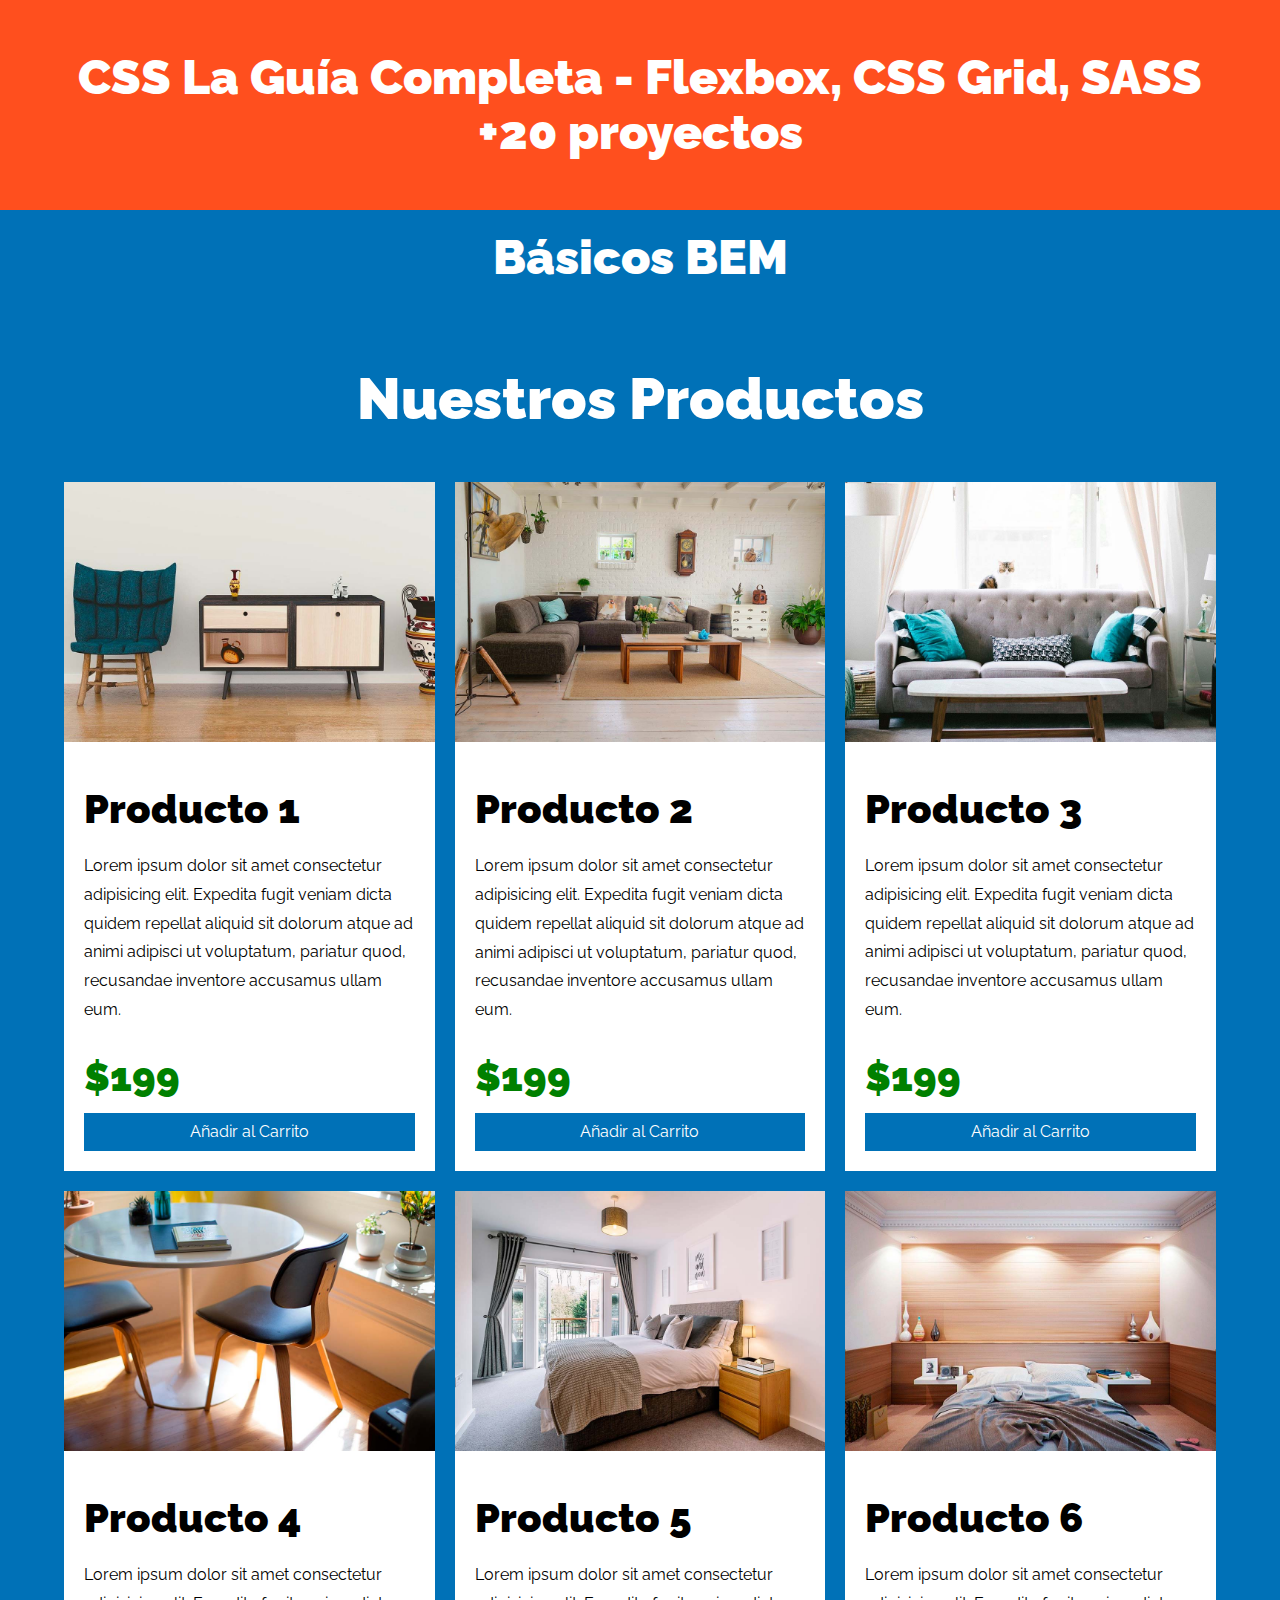
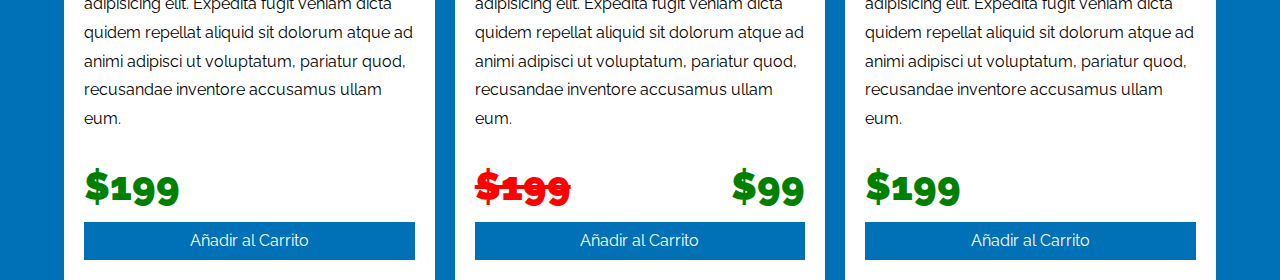
<file: BEM-basicos/index.html>
<!DOCTYPE html>
<html lang="en">
<head>
    <meta charset="UTF-8">
    <meta http-equiv="X-UA-Compatible" content="IE=edge">
    <meta name="viewport" content="width=device-width, initial-scale=1.0">
    <title>BEM Básicos</title>
    <link rel="preconnect" href="https://fonts.googleapis.com">
    <link rel="preconnect" href="https://fonts.gstatic.com" crossorigin>
    <link href="https://fonts.googleapis.com/css2?family=Raleway:wght@400;700;900&display=swap" rel="stylesheet"> 
    <link rel="stylesheet" href="css/normalize.css">
    <link rel="stylesheet" href="css/styles.css">
</head>
<body>


    <div class="caja-curso">
        <h1>CSS La Guía Completa - Flexbox, CSS Grid, SASS +20 proyectos</h1>
        
    </div>

    <h1>Básicos BEM</h1>

    <div class="contenedor">
        <div class="productos">
            <h2 class="productos__heading">Nuestros Productos</h2>

            <div class="productos__grid">
                <div class="producto">
                    <img src="img/producto1.jpg" alt="imagen producto" class="producto__imagen">
                    <div class="producto__contenido">
                        <h3 class="producto__nombre">Producto 1</h3>
                        <p class="producto__descripcion">Lorem ipsum dolor sit amet consectetur adipisicing elit. Expedita fugit veniam dicta quidem repellat aliquid sit dolorum atque ad animi adipisci ut voluptatum, pariatur quod, recusandae inventore accusamus ullam eum.</p>
                        <div class="producto__precios">
                            <p class="producto__precio">$199</p>
                        </div>
                        <button type="button" class="producto__boton">Añadir al Carrito</button>                        
                    </div>
                </div> <!--.producto-->

                <div class="producto">
                    <img src="img/producto2.jpg" alt="imagen producto" class="producto__imagen">
                    <div class="producto__contenido">
                        <h3 class="producto__nombre">Producto 2</h3>
                        <p class="producto__descripcion">Lorem ipsum dolor sit amet consectetur adipisicing elit. Expedita fugit veniam dicta quidem repellat aliquid sit dolorum atque ad animi adipisci ut voluptatum, pariatur quod, recusandae inventore accusamus ullam eum.</p>
                        <div class="producto__precios">
                            <p class="producto__precio">$199</p>
                        </div>
                        <button type="button" class="producto__boton">Añadir al Carrito</button>                        
                    </div>
                </div> <!--.producto-->

                <div class="producto">
                    <img src="img/producto3.jpg" alt="imagen producto" class="producto__imagen">
                    <div class="producto__contenido">
                        <h3 class="producto__nombre">Producto 3</h3>
                        <p class="producto__descripcion">Lorem ipsum dolor sit amet consectetur adipisicing elit. Expedita fugit veniam dicta quidem repellat aliquid sit dolorum atque ad animi adipisci ut voluptatum, pariatur quod, recusandae inventore accusamus ullam eum.</p>
                        <div class="producto__precios">
                            <p class="producto__precio">$199</p>
                        </div>
                        <button type="button" class="producto__boton">Añadir al Carrito</button>                        
                    </div>
                </div> <!--.producto-->

                <div class="producto">
                    <img src="img/producto4.jpg" alt="imagen producto" class="producto__imagen">
                    <div class="producto__contenido">
                        <h3 class="producto__nombre">Producto 4</h3>
                        <p class="producto__descripcion">Lorem ipsum dolor sit amet consectetur adipisicing elit. Expedita fugit veniam dicta quidem repellat aliquid sit dolorum atque ad animi adipisci ut voluptatum, pariatur quod, recusandae inventore accusamus ullam eum.</p>
                        <div class="producto__precios">
                            <p class="producto__precio">$199</p>
                        </div>
                        <button type="button" class="producto__boton">Añadir al Carrito</button>                        
                    </div>
                </div> <!--.producto-->

                <div class="producto">
                    <img src="img/producto5.jpg" alt="imagen producto" class="producto__imagen">
                    <div class="producto__contenido">
                        <h3 class="producto__nombre">Producto 5</h3>
                        <p class="producto__descripcion">Lorem ipsum dolor sit amet consectetur adipisicing elit. Expedita fugit veniam dicta quidem repellat aliquid sit dolorum atque ad animi adipisci ut voluptatum, pariatur quod, recusandae inventore accusamus ullam eum.</p>
                        <div class="producto__precios">
                            <p class="producto__precio producto__precio--oferta">$199</p>
                            <p class="producto__precio">$99</p>
                        </div>
                        <button type="button" class="producto__boton">Añadir al Carrito</button>                        
                    </div>
                </div> <!--.producto-->

                <div class="producto">
                    <img src="img/producto6.jpg" alt="imagen producto" class="producto__imagen">
                    <div class="producto__contenido">
                        <h3 class="producto__nombre">Producto 6</h3>
                        <p class="producto__descripcion">Lorem ipsum dolor sit amet consectetur adipisicing elit. Expedita fugit veniam dicta quidem repellat aliquid sit dolorum atque ad animi adipisci ut voluptatum, pariatur quod, recusandae inventore accusamus ullam eum.</p>
                        <div class="producto__precios">
                            <p class="producto__precio">$199</p>
                        </div>
                        <button type="button" class="producto__boton">Añadir al Carrito</button>                        
                    </div>
                </div> <!--.producto-->
            </div>
        </div>
        
    </div>
    
</body>
</html>
</file>
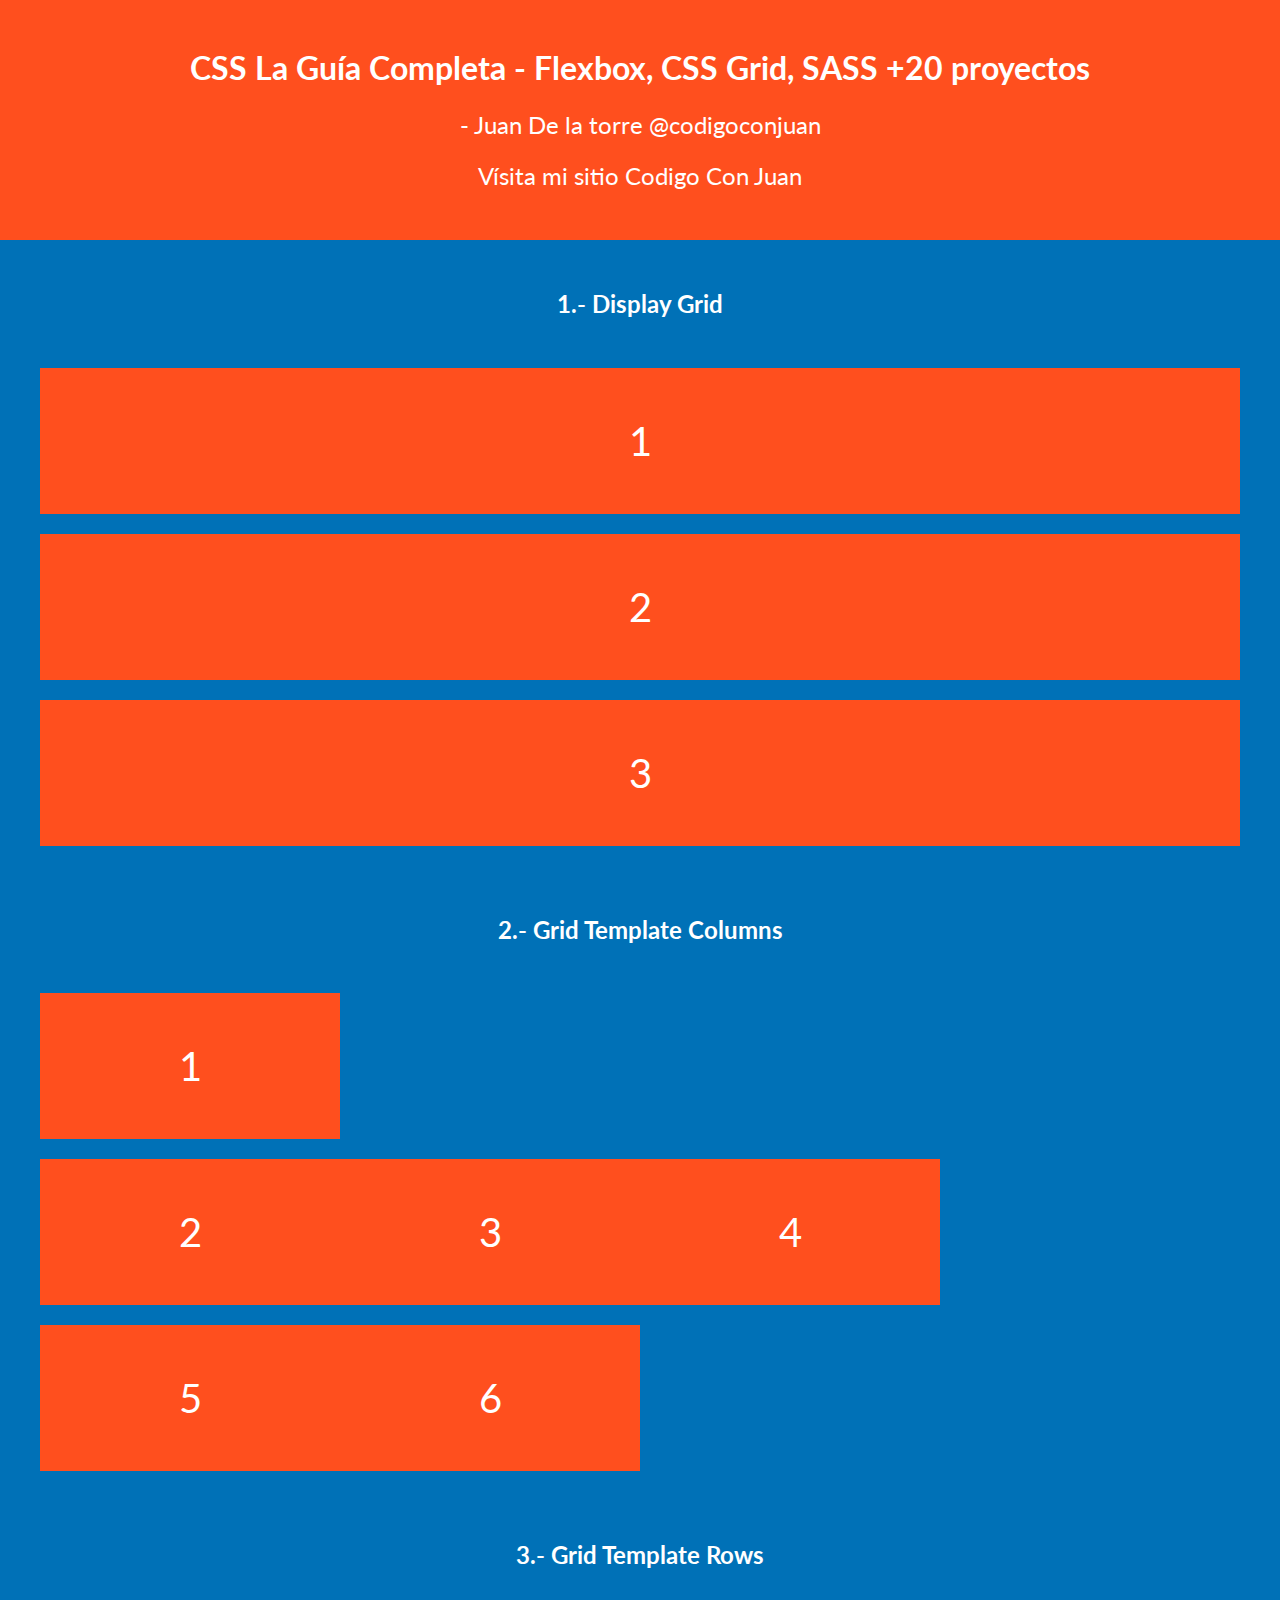
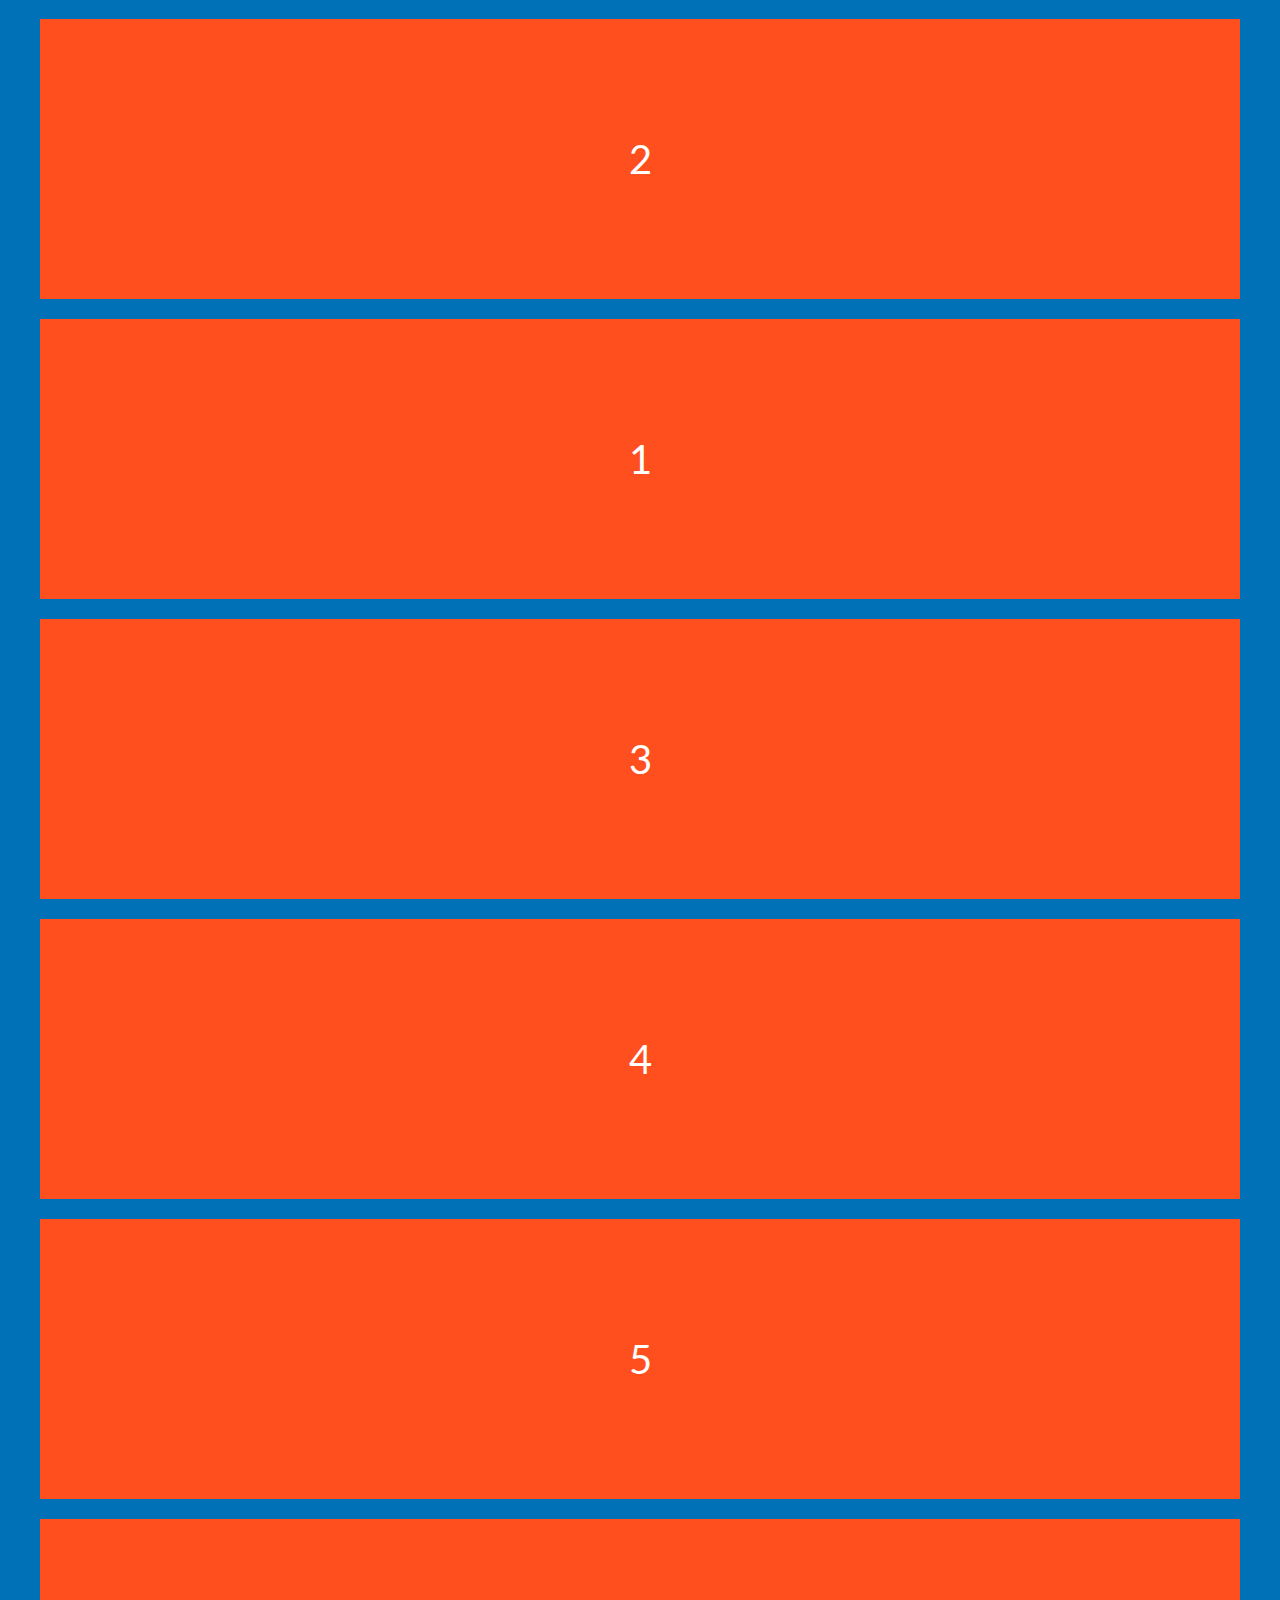
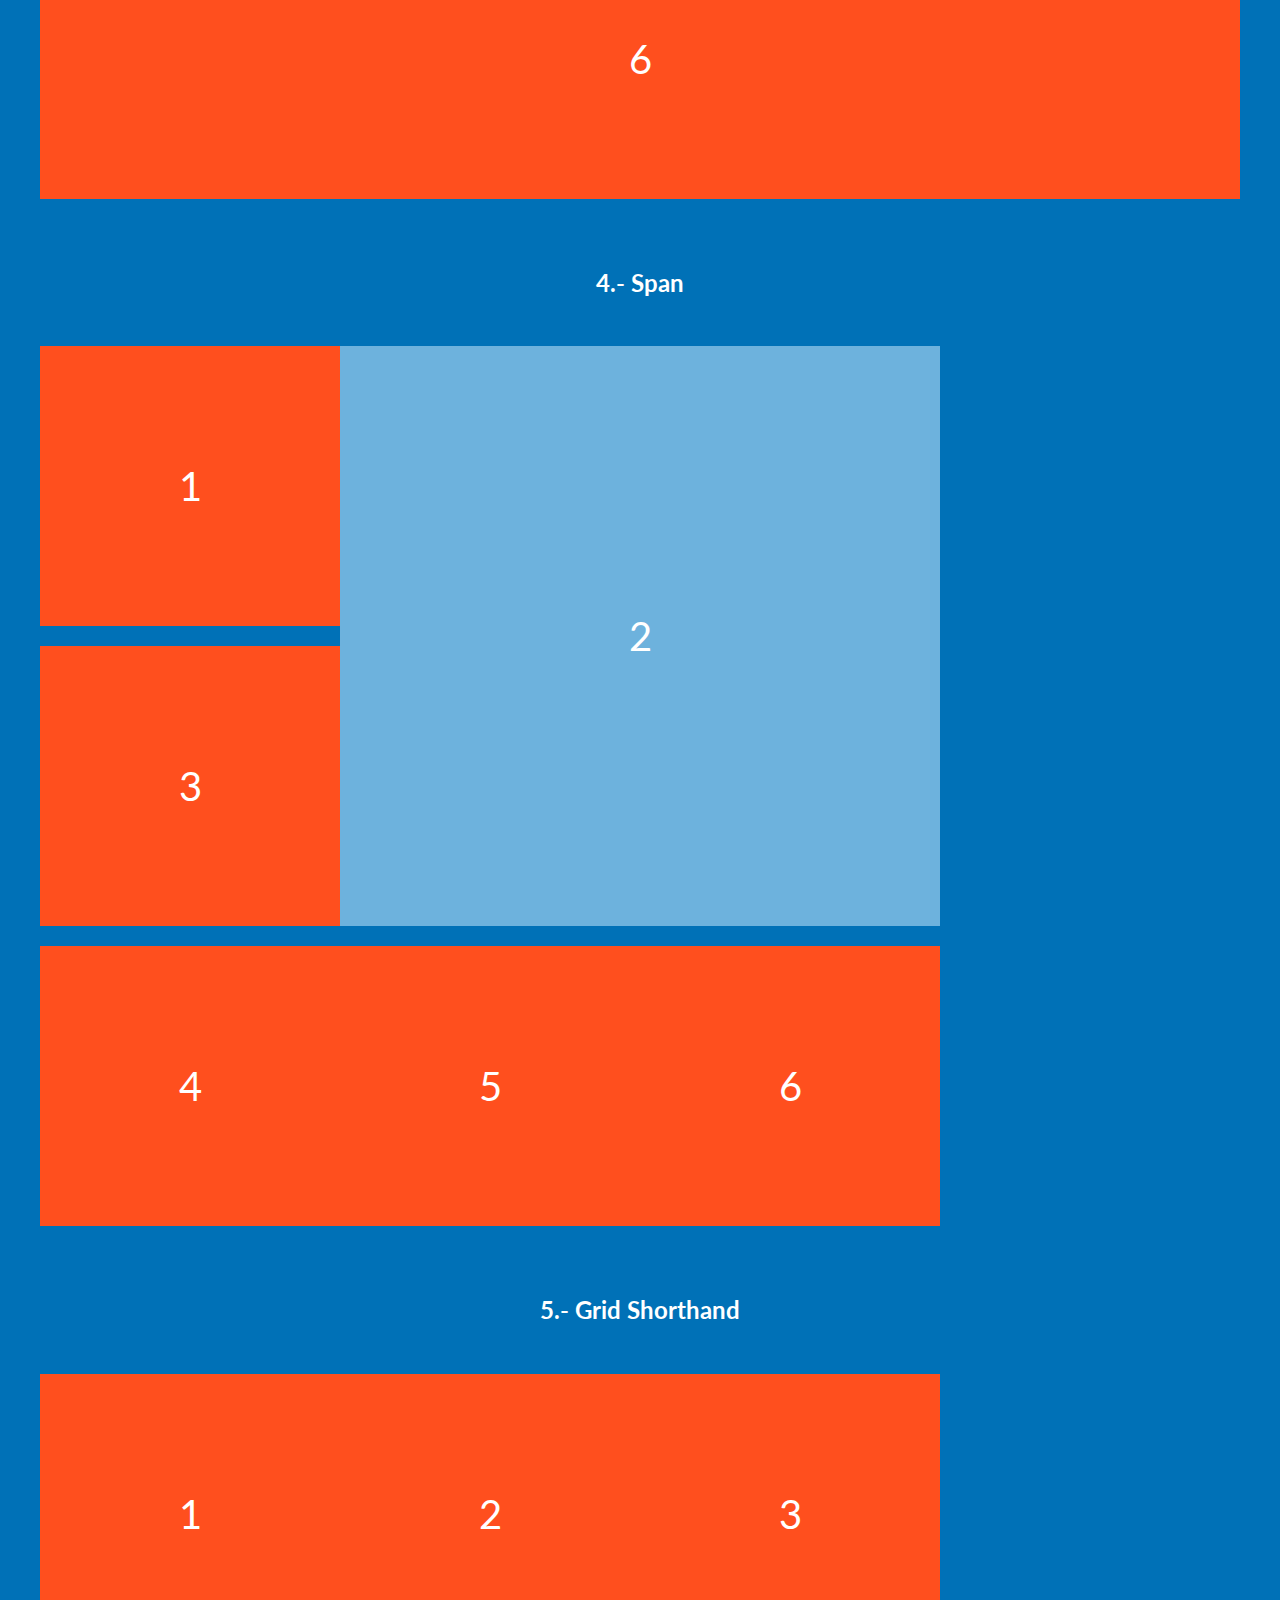
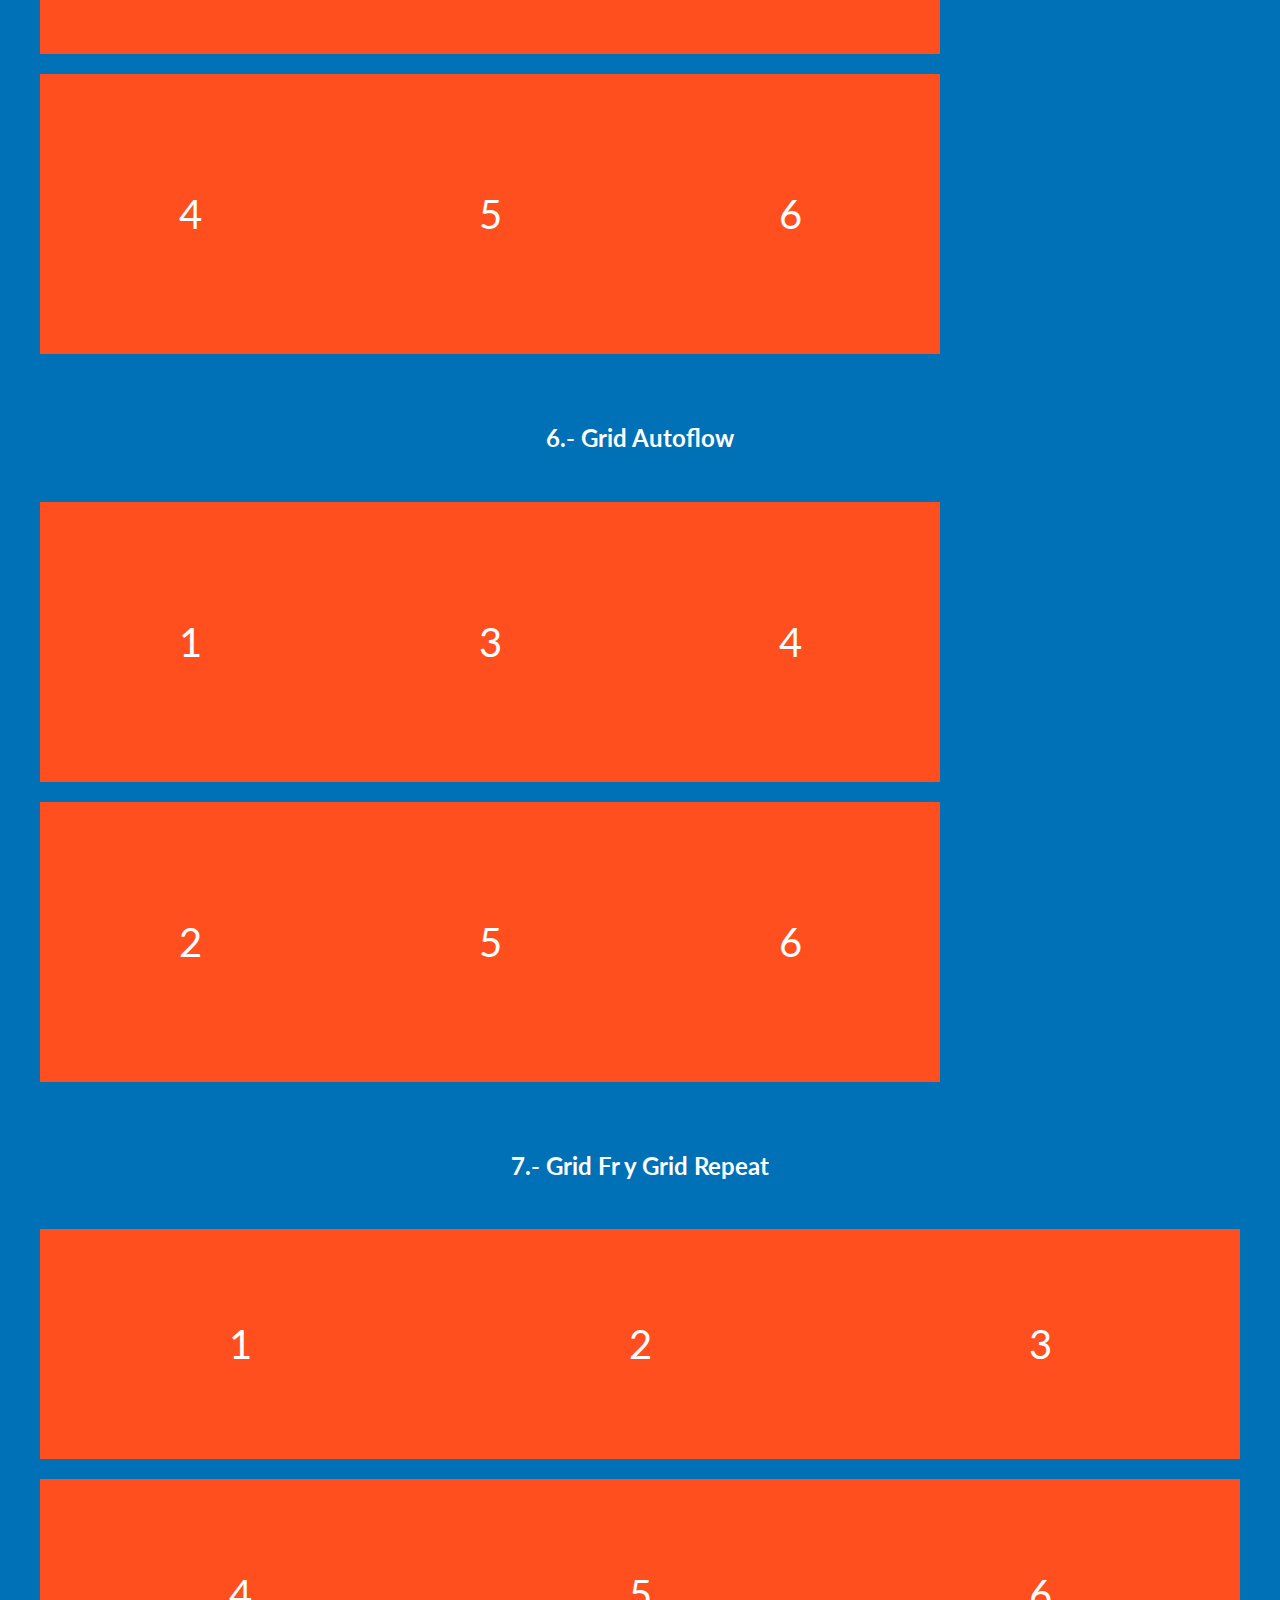
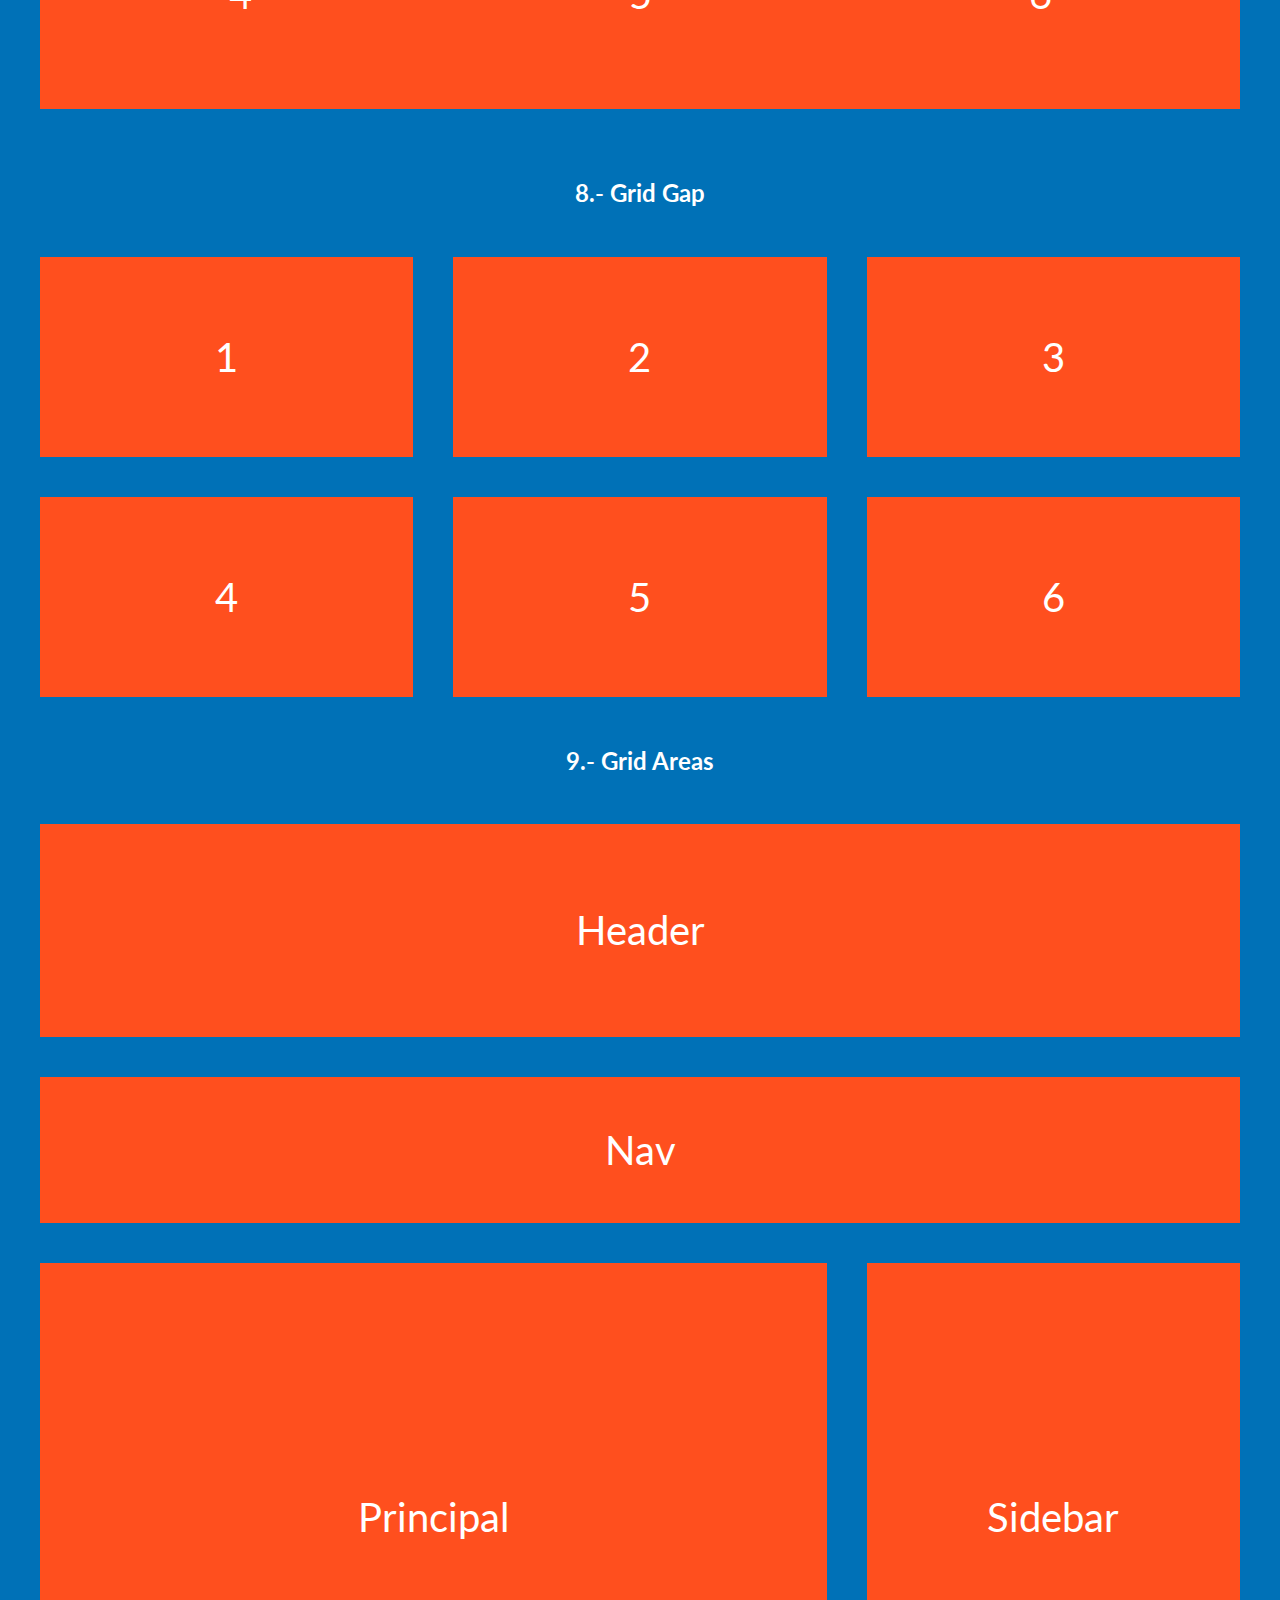
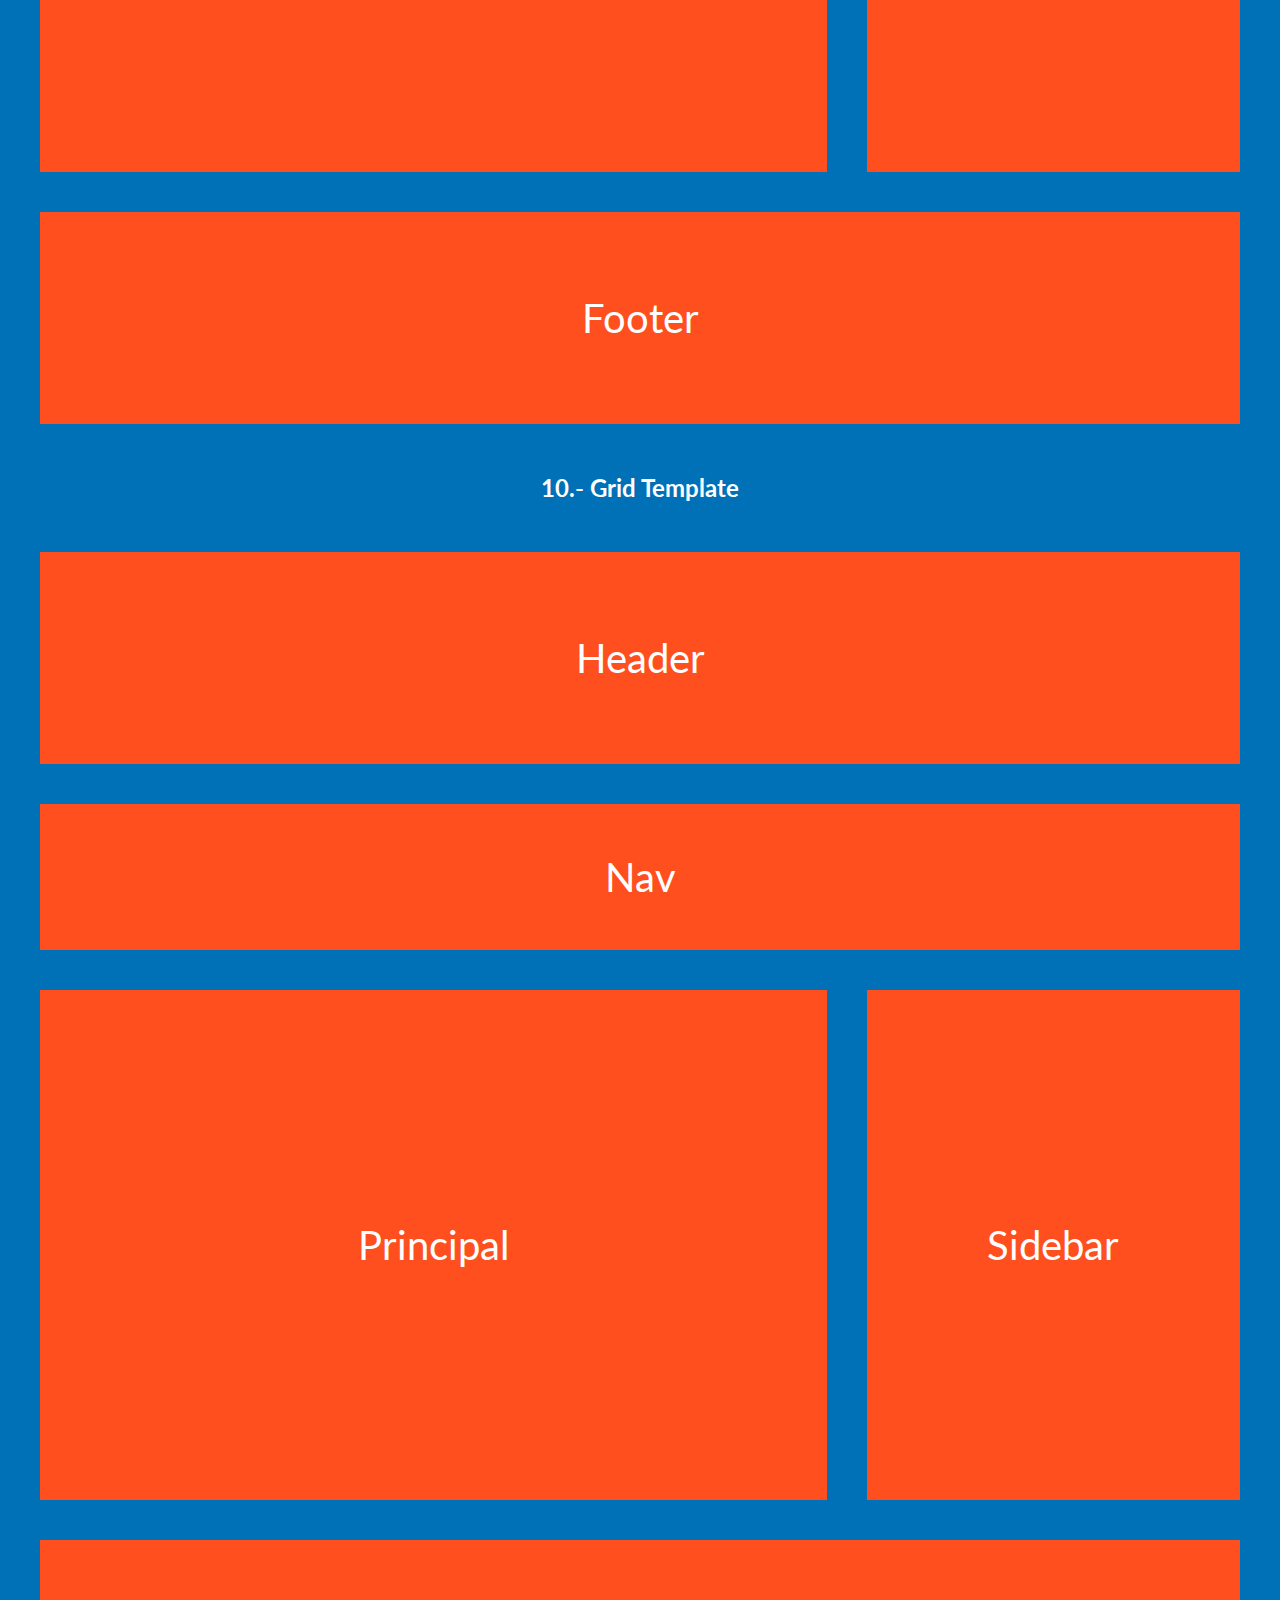
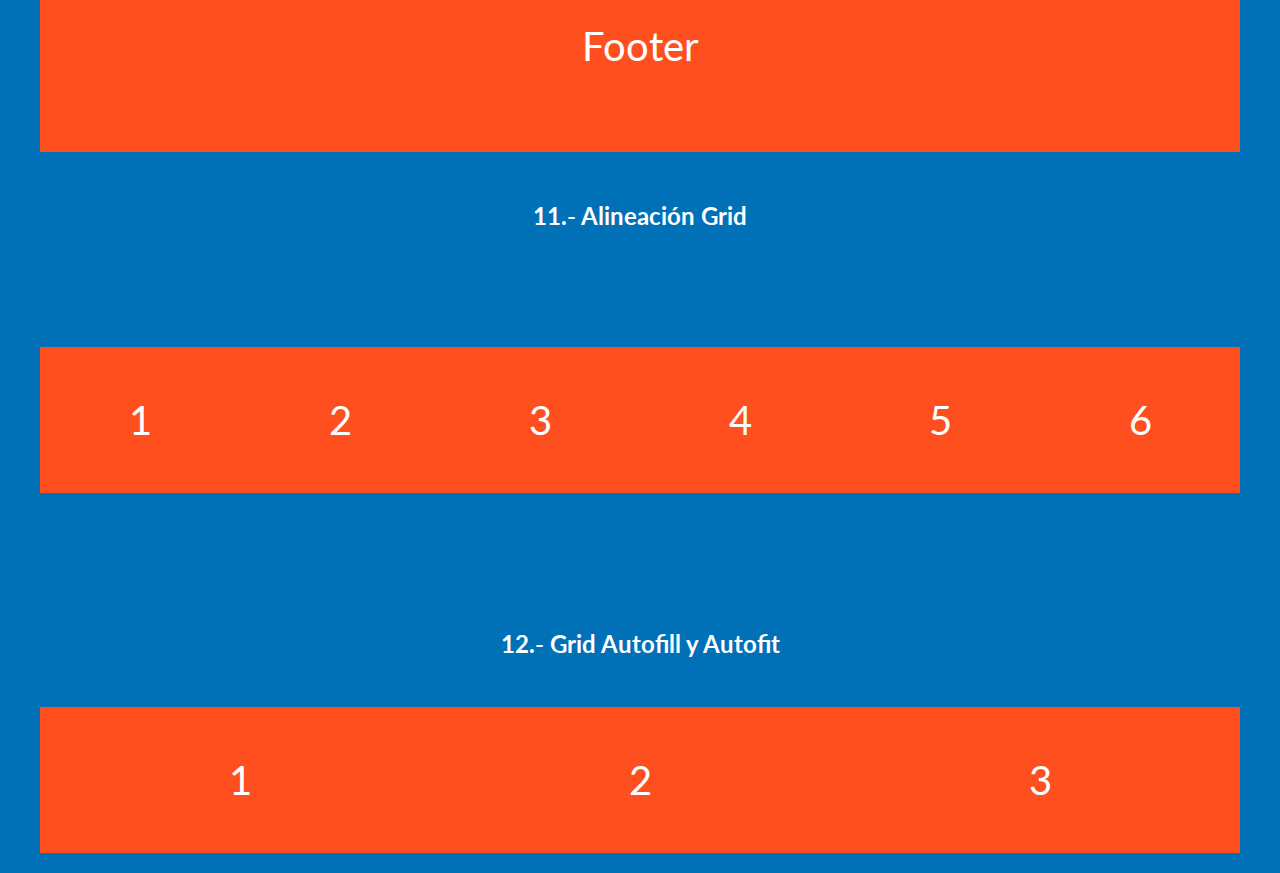
<file: cssgrid-basicos/index.html>
<!DOCTYPE html>
<html lang="en">
<head>
    <meta charset="UTF-8">
    <meta http-equiv="X-UA-Compatible" content="IE=edge">
    <meta name="viewport" content="width=device-width, initial-scale=1.0">
    <title>CSS Grid - Básicos</title>
    <link rel="preconnect" href="https://fonts.googleapis.com">
    <link rel="preconnect" href="https://fonts.gstatic.com" crossorigin>
    <link href="https://fonts.googleapis.com/css2?family=Lato:wght@900&display=swap" rel="stylesheet"> 
    <link rel="stylesheet" href="css/normalize.css">
    <link rel="stylesheet" href="css/style.css">
</head>
<body>

    <div class="caja-curso">
        <h1>CSS La Guía Completa - Flexbox, CSS Grid, SASS +20 proyectos</h1>
        <p>- Juan De la torre @codigoconjuan</p>
        <a target="blank" rel="nofollow noopener noreferrer"  href="https://codigoconjuan.com/">Vísita mi sitio Codigo Con Juan</a>
    </div>


    <div class="contenedor">

        <h2>1.- Display Grid</h2>

        <div class="grid-1">
            <div class="box">
                1
            </div>
            <div class="box">
                2
            </div>
            <div class="box">
                3
            </div>
        </div>

        <h2>2.- Grid Template Columns</h2>

        <div class="grid-2">
            <div class="box">
                1
            </div>
            <div class="box">
                2
            </div>
            <div class="box">
                3
            </div>
            <div class="box">
                4
            </div>
            <div class="box">
                5
            </div>
            <div class="box">
                6
            </div>
        </div>

        <h2>3.- Grid Template Rows</h2>

        <div class="grid-3">
            <div class="box">
                1
            </div>
            <div class="box">
                2
            </div>
            <div class="box">
                3
            </div>
            <div class="box">
                4
            </div>
            <div class="box">
                5
            </div>
            <div class="box">
                6
            </div>
        </div>

        <h2>4.- Span</h2>

        <div class="grid-4">
            <div class="box">
                1
            </div>
            <div class="box">
                2
            </div>
            <div class="box">
                3
            </div>
            <div class="box">
                4
            </div>
            <div class="box">
                5
            </div>
            <div class="box">
                6
            </div>
        </div>


        <h2>5.- Grid Shorthand</h2>

        <div class="grid-5">
            <div class="box">
                1
            </div>
            <div class="box">
                2
            </div>
            <div class="box">
                3
            </div>
            <div class="box">
                4
            </div>
            <div class="box">
                5
            </div>
            <div class="box">
                6
            </div>
        </div>

        <h2>6.- Grid Autoflow</h2>

        <div class="grid-6">
            <div class="box">
                1
            </div>
            <div class="box">
                2
            </div>
            <div class="box">
                3
            </div>
            <div class="box">
                4
            </div>
            <div class="box">
                5
            </div>
            <div class="box">
                6
            </div>
        </div>

        <h2>7.- Grid Fr y Grid Repeat</h2>

        <div class="grid-7">
            <div class="box">
                1
            </div>
            <div class="box">
                2
            </div>
            <div class="box">
                3
            </div>
            <div class="box">
                4
            </div>
            <div class="box">
                5
            </div>
            <div class="box">
                6
            </div>
        </div>

        <h2>8.- Grid Gap</h2>

        <div class="grid-8">
            <div class="box">
                1
            </div>
            <div class="box">
                2
            </div>
            <div class="box">
                3
            </div>
            <div class="box">
                4
            </div>
            <div class="box">
                5
            </div>
            <div class="box">
                6
            </div>
        </div>

        <h2>9.- Grid Areas</h2>

        <div class="grid-9">
            <div class="box">
                Header
            </div>
            <div class="box">
                Nav
            </div>
            <div class="box">
                Principal
            </div>
            <div class="box">
                Sidebar
            </div>
            <div class="box">
                Footer
            </div>
        </div>


        <h2>10.- Grid Template</h2>

        <div class="grid-10">
            <div class="box">
                Header
            </div>
            <div class="box">
                Nav
            </div>
            <div class="box">
                Principal
            </div>
            <div class="box">
                Sidebar
            </div>
            <div class="box">
                Footer
            </div>
        </div>

    
        <h2>11.- Alineación Grid </h2>

        <div class="grid-11">
            <div class="box">
                1
            </div>
            <div class="box">
                2
            </div>
            <div class="box">
                3
            </div>
            <div class="box">
                4
            </div>
            <div class="box">
                5
            </div>
            <div class="box">
                6
            </div>
        </div>




        <h2>12.- Grid Autofill y Autofit</h2>

        <div class="grid-12">
            <div class="box">
                1
            </div>
            <div class="box">
                2
            </div>
            <div class="box">
                3
            </div>
        </div>
    </div>

</body>
</html>
</file>
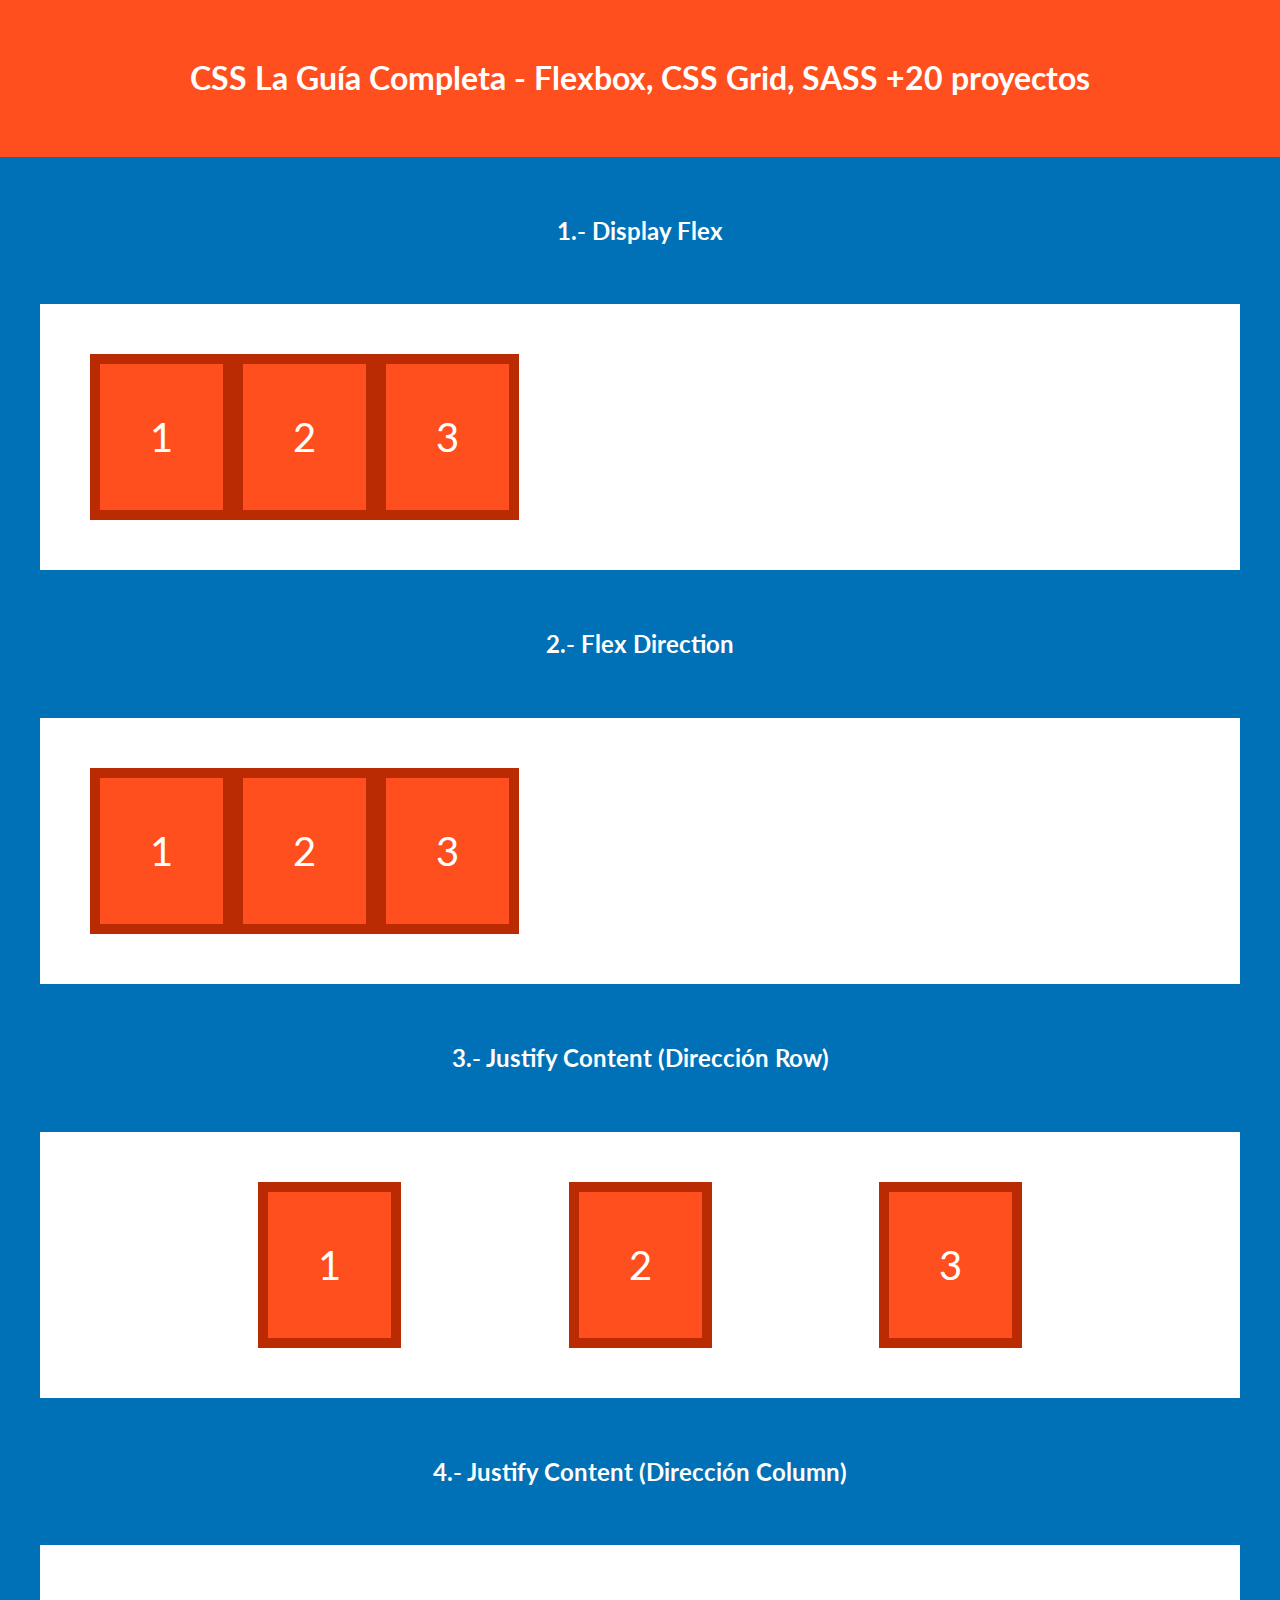
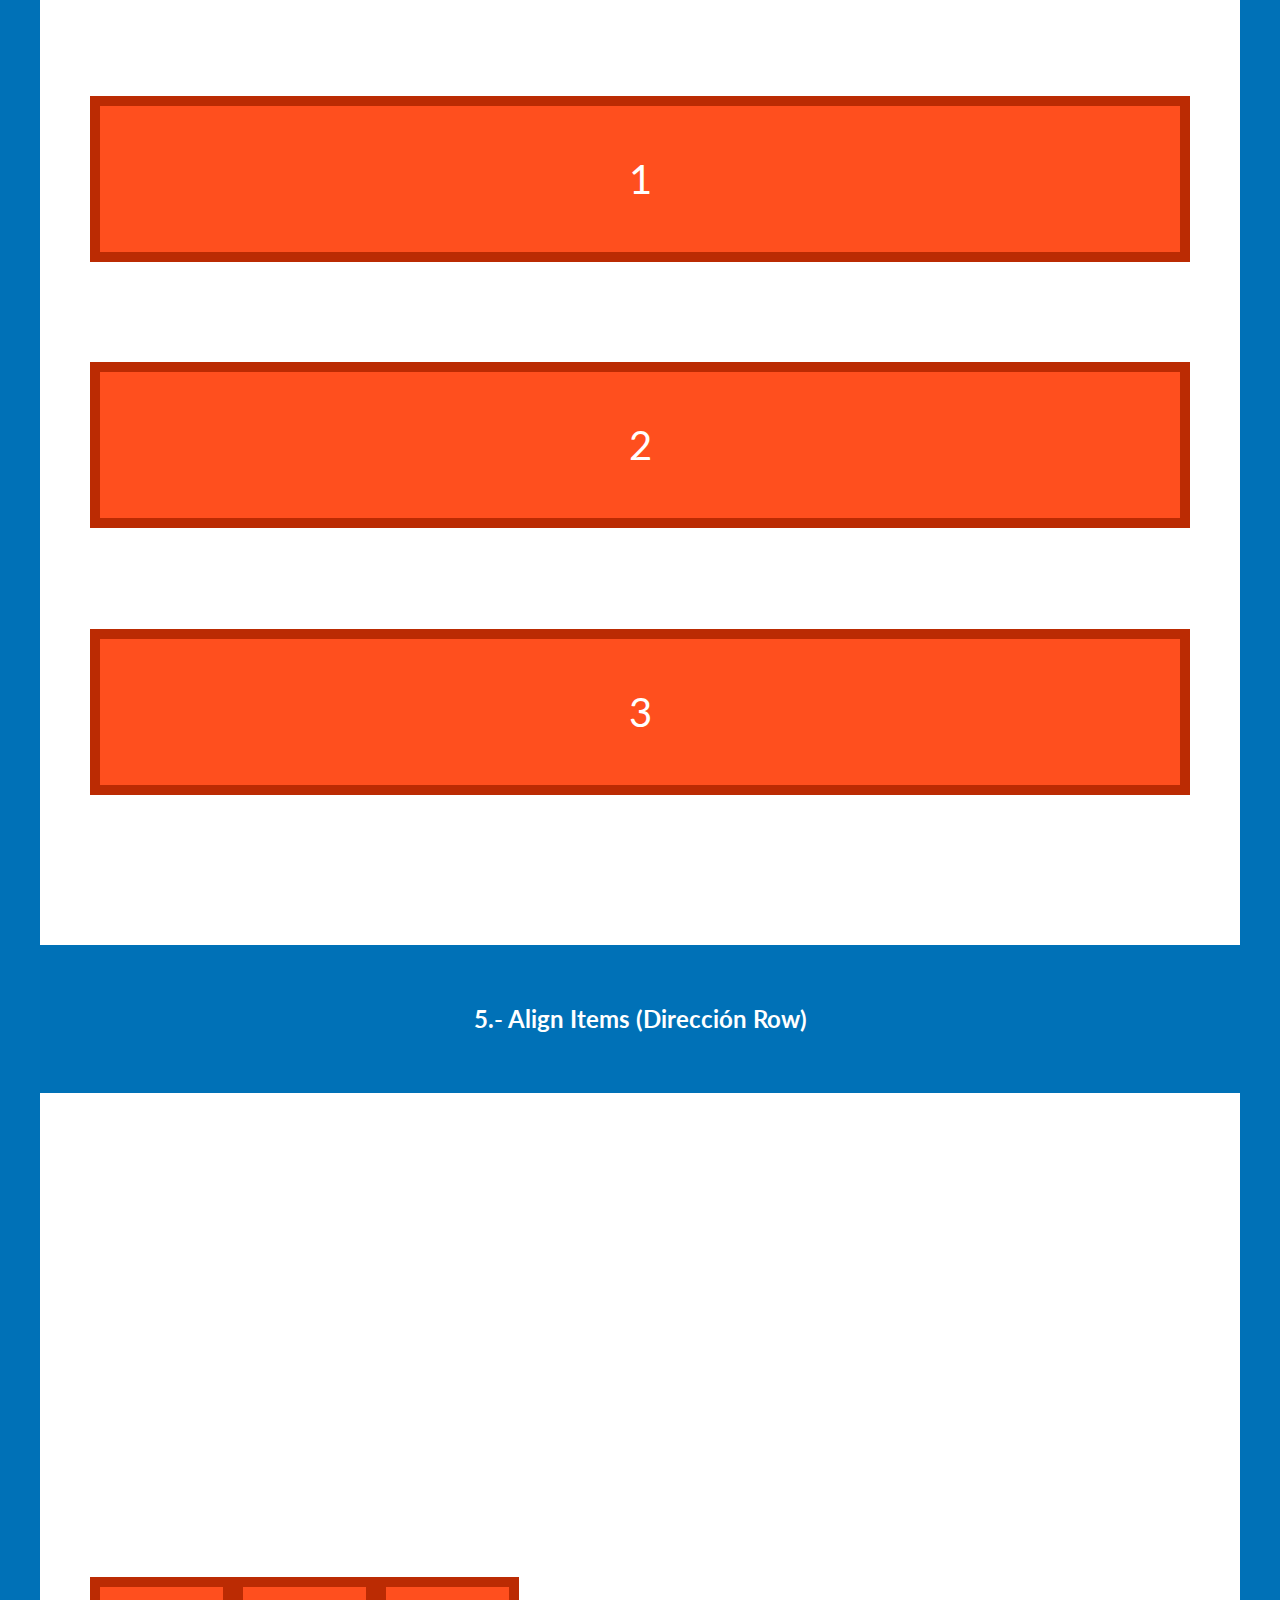
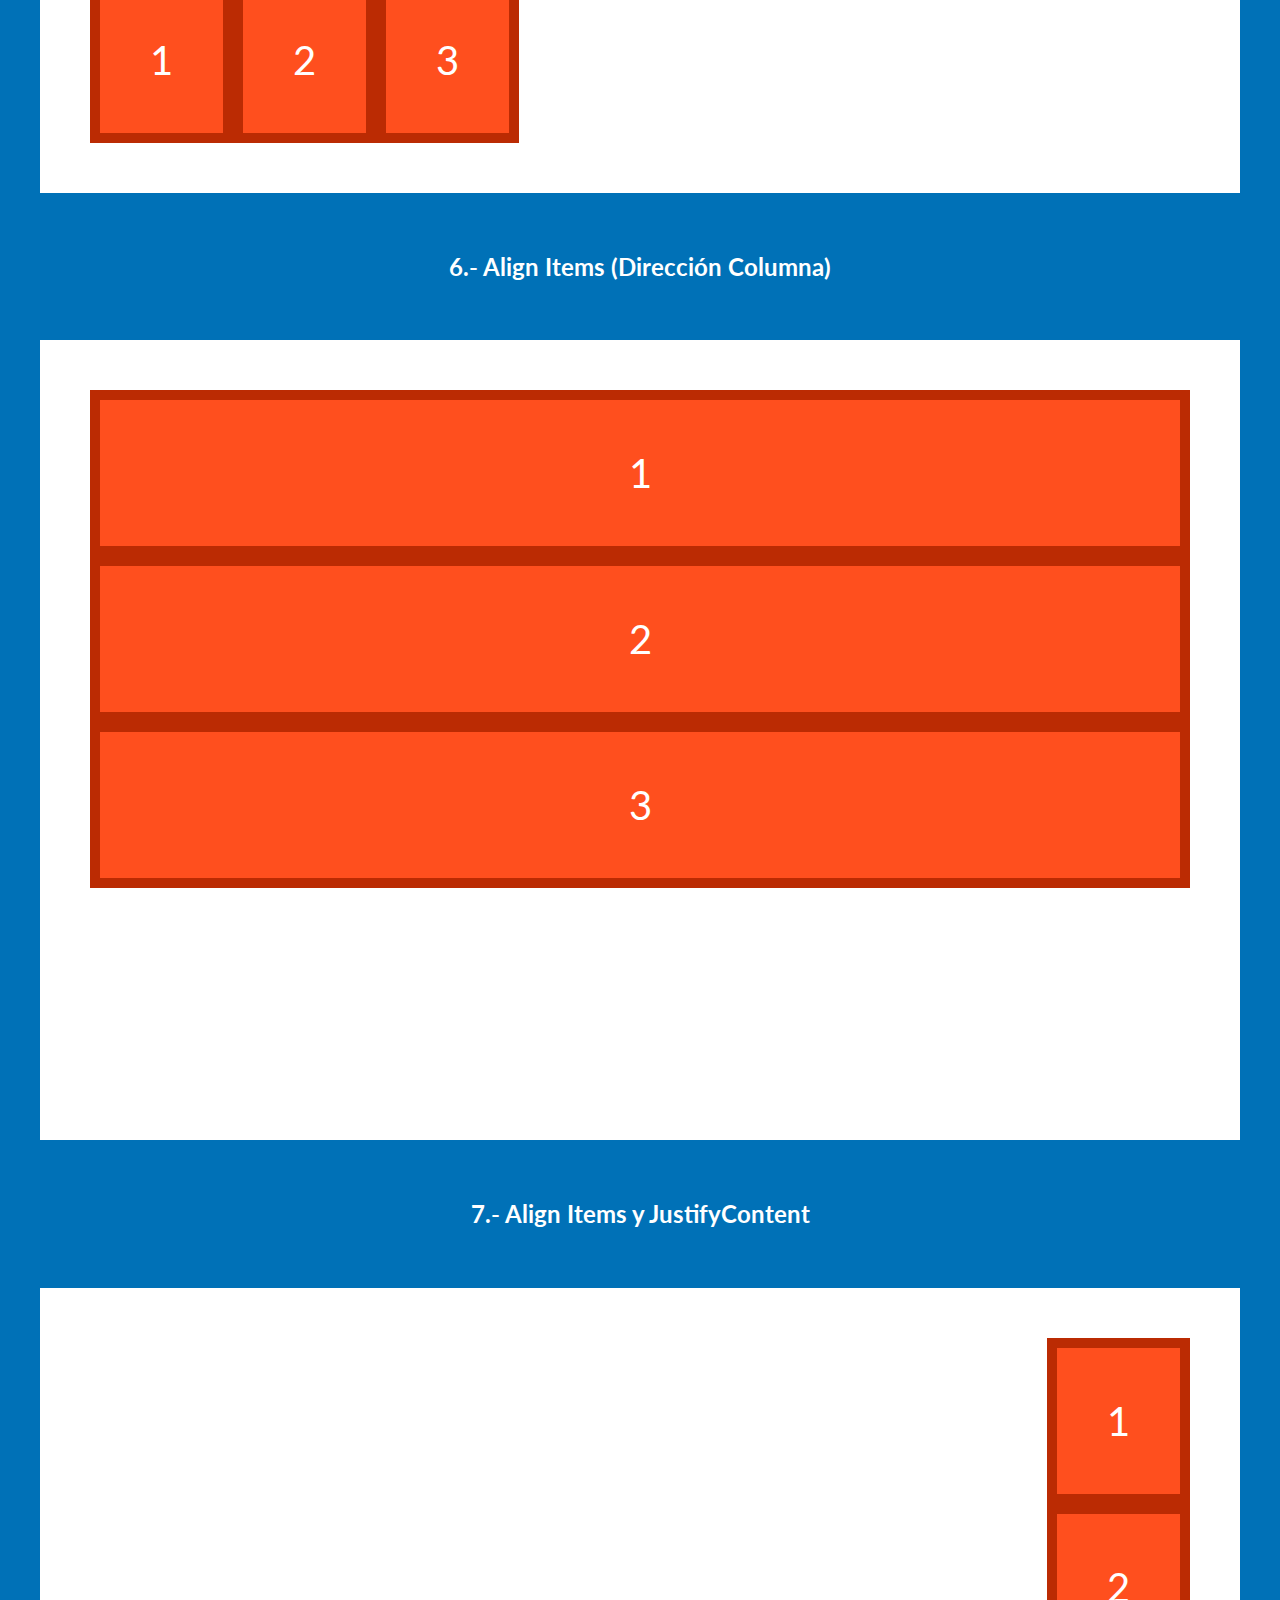
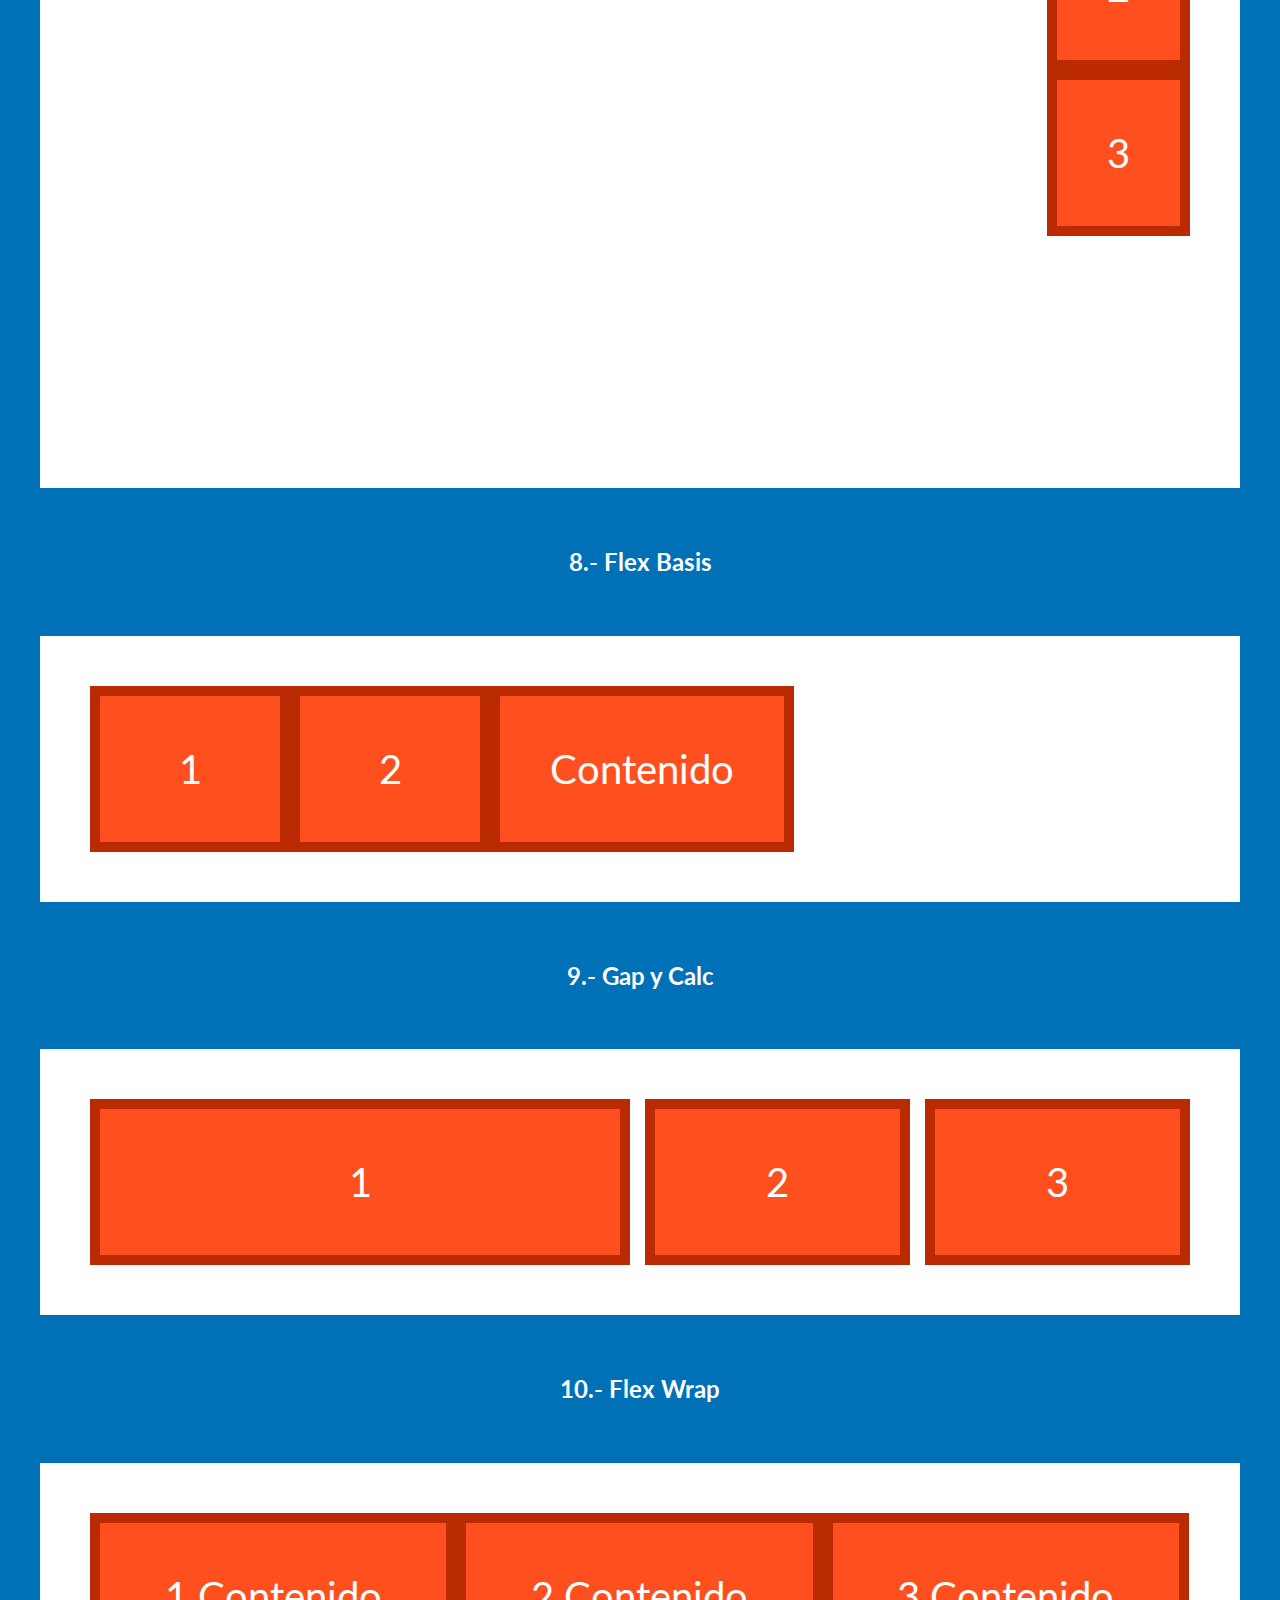
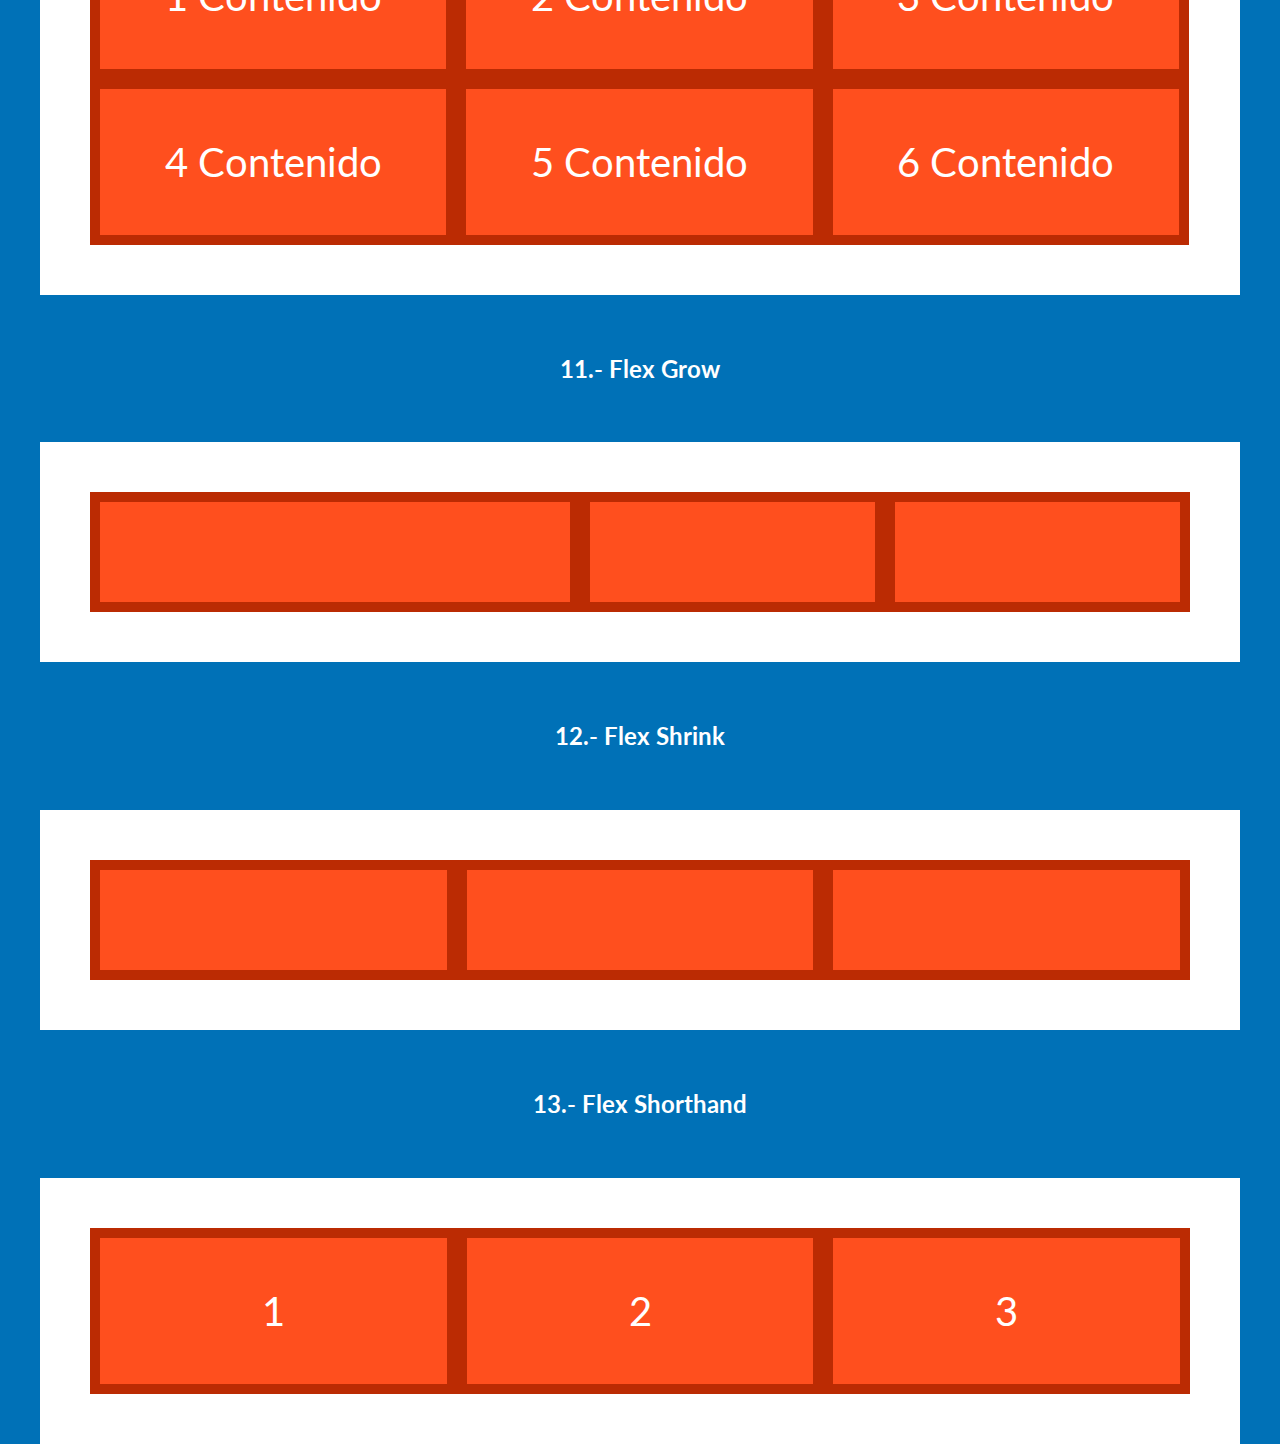
<file: flexbox-basicos/index.html>
<!DOCTYPE html>
<html lang="en">
<head>
    <meta charset="UTF-8">
    <meta http-equiv="X-UA-Compatible" content="IE=edge">
    <meta name="viewport" content="width=device-width, initial-scale=1.0">
    <title>Flexbox - Básicos</title>
    <link rel="preconnect" href="https://fonts.googleapis.com">
    <link rel="preconnect" href="https://fonts.gstatic.com" crossorigin>
    <link href="https://fonts.googleapis.com/css2?family=Lato:wght@900&display=swap" rel="stylesheet"> 
    <link rel="stylesheet" href="css/normalize.css">
    <link rel="stylesheet" href="css/style.css">
</head>
<body>

    <div class="caja-curso">
        <h1>CSS La Guía Completa - Flexbox, CSS Grid, SASS +20 proyectos</h1>
        
    </div>

    <div class="contenedor">

        <h2>1.- Display Flex</h2>

        <div class="d-flex">
            <div class="box">
                1
            </div>
            <div class="box">
                2
            </div>
            <div class="box">
                3
            </div>
        </div>


        <h2>2.- Flex Direction</h2>

        <div class="d-flex-2">
            <div class="box">
                1
            </div>
            <div class="box">
                2
            </div>
            <div class="box">
                3
            </div>
        </div>

        <h2>3.- Justify Content (Dirección Row)</h2>

        <div class="d-flex-3">
            <div class="box">
                1
            </div>
            <div class="box">
                2
            </div>
            <div class="box">
                3
            </div>
        </div>

        <h2>4.- Justify Content (Dirección Column)</h2>

        <div class="d-flex-4">
            <div class="box">
                1
            </div>
            <div class="box">
                2
            </div>
            <div class="box">
                3
            </div>
        </div>

        <h2>5.- Align Items (Dirección Row)</h2>

        <div class="d-flex-5">
            <div class="box">
                1
            </div>
            <div class="box">
                2
            </div>
            <div class="box">
                3
            </div>
        </div>

        <h2>6.- Align Items (Dirección Columna)</h2>

        <div class="d-flex-6">
            <div class="box">
                1
            </div>
            <div class="box">
                2
            </div>
            <div class="box">
                3
            </div>
        </div>

        <h2>7.- Align Items y JustifyContent</h2>

        <div class="d-flex-7">
            <div class="box">
                1
            </div>
            <div class="box">
                2
            </div>
            <div class="box">
                3
            </div>
        </div>

        <h2>8.- Flex Basis</h2>

        <div class="d-flex-8">
            <div class="box">
                1
            </div>
            <div class="box">
                2
            </div>
            <div class="box">
                Contenido
            </div>
        </div>

        <h2>9.- Gap y Calc</h2>

        <div class="d-flex-9">
            <div class="box">
                1
            </div>
            <div class="box">
                2
            </div>
            <div class="box">
                3
            </div>
        </div>


        <h2>10.- Flex Wrap</h2>

        <div class="d-flex-10">
            <div class="box">
                1 Contenido
            </div>
            <div class="box">
                2 Contenido
            </div>
            <div class="box">
                3 Contenido
            </div>
            <div class="box">
                4 Contenido
            </div>
            <div class="box">
                5 Contenido
            </div>
            <div class="box">
                6 Contenido
            </div>
        </div>


        <h2>11.- Flex Grow</h2>

        <div class="d-flex-11">
            <div class="box"></div>
            <div class="box"></div>
            <div class="box"></div>
        </div>



        <h2>12.- Flex Shrink</h2>

        <div class="d-flex-12">
            <div class="box"></div>
            <div class="box"></div>
            <div class="box"></div>
        </div>
        
        <h2>13.- Flex Shorthand</h2>

        <div class="d-flex-13">
            <div class="box">
                1
            </div>
            <div class="box">
                2
            </div>
            <div class="box">
                3
            </div>
        </div>

    </div>

</body>
</html>
</file>
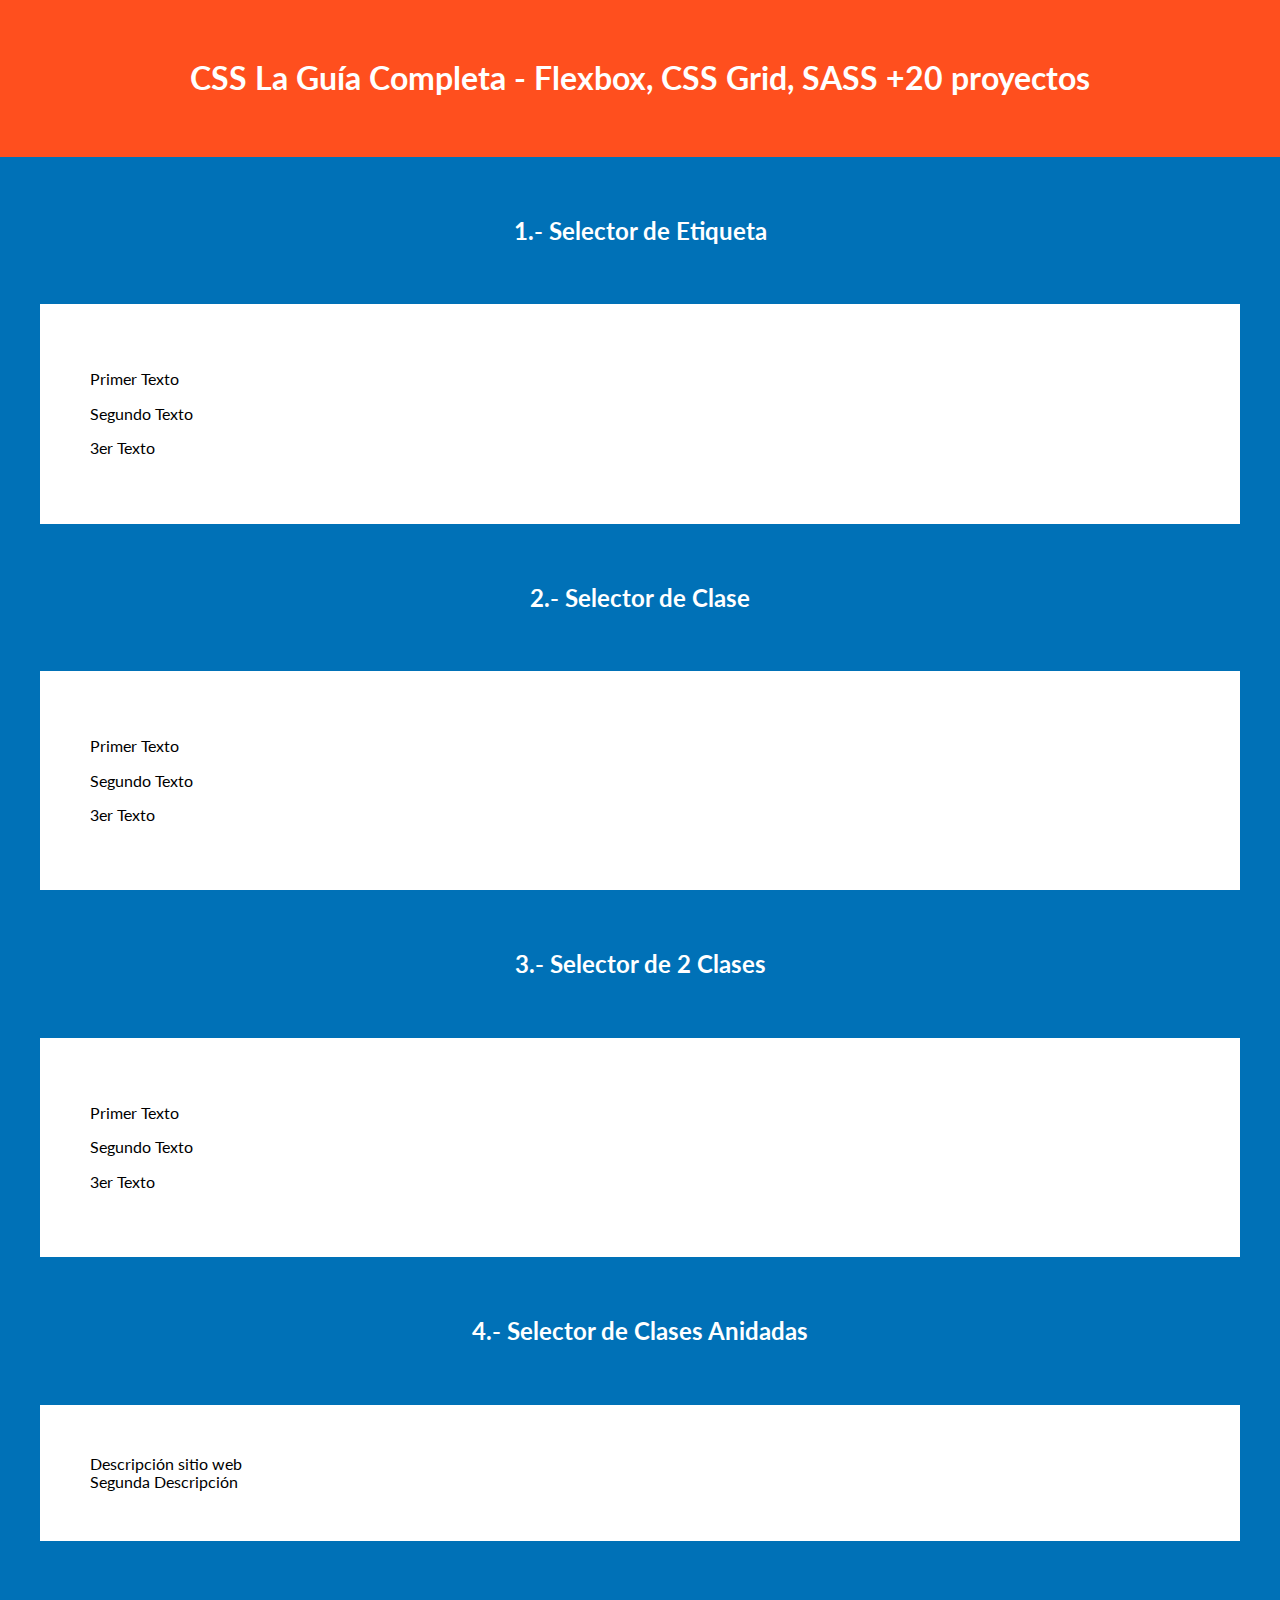
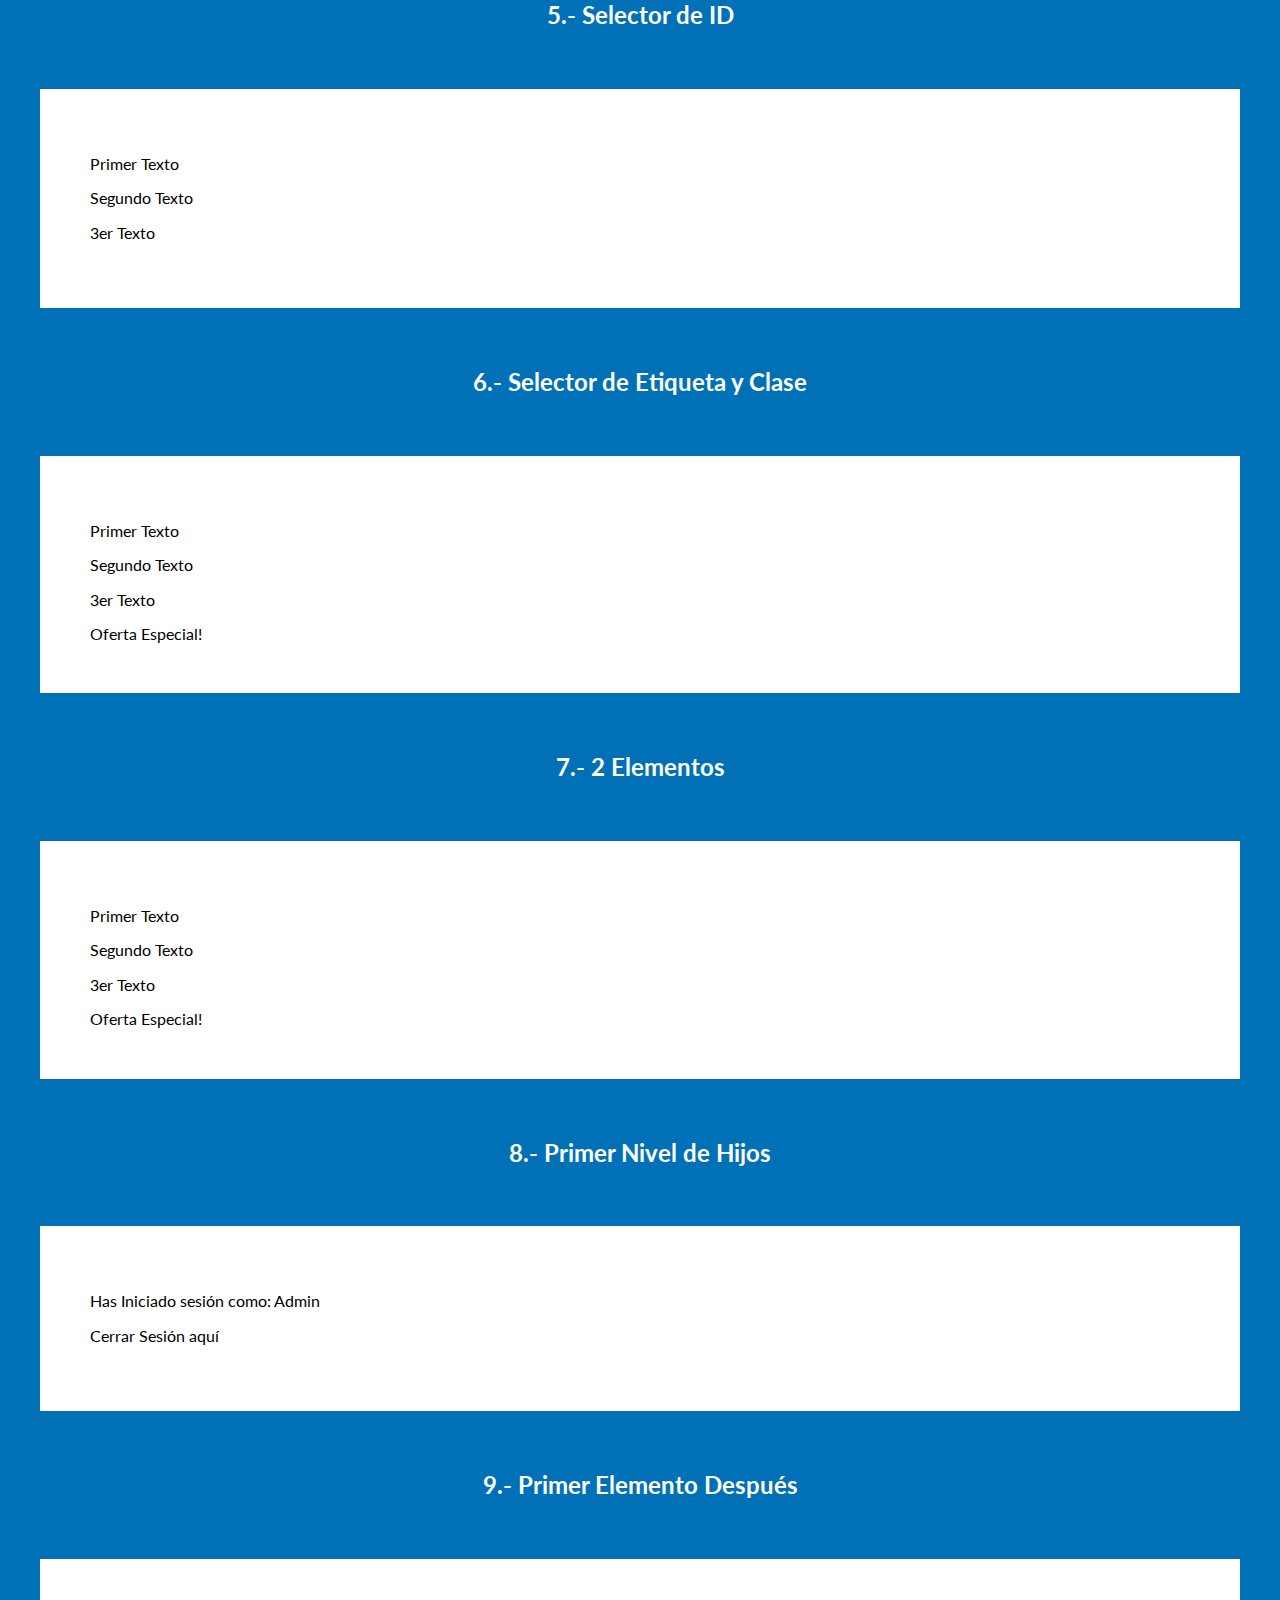
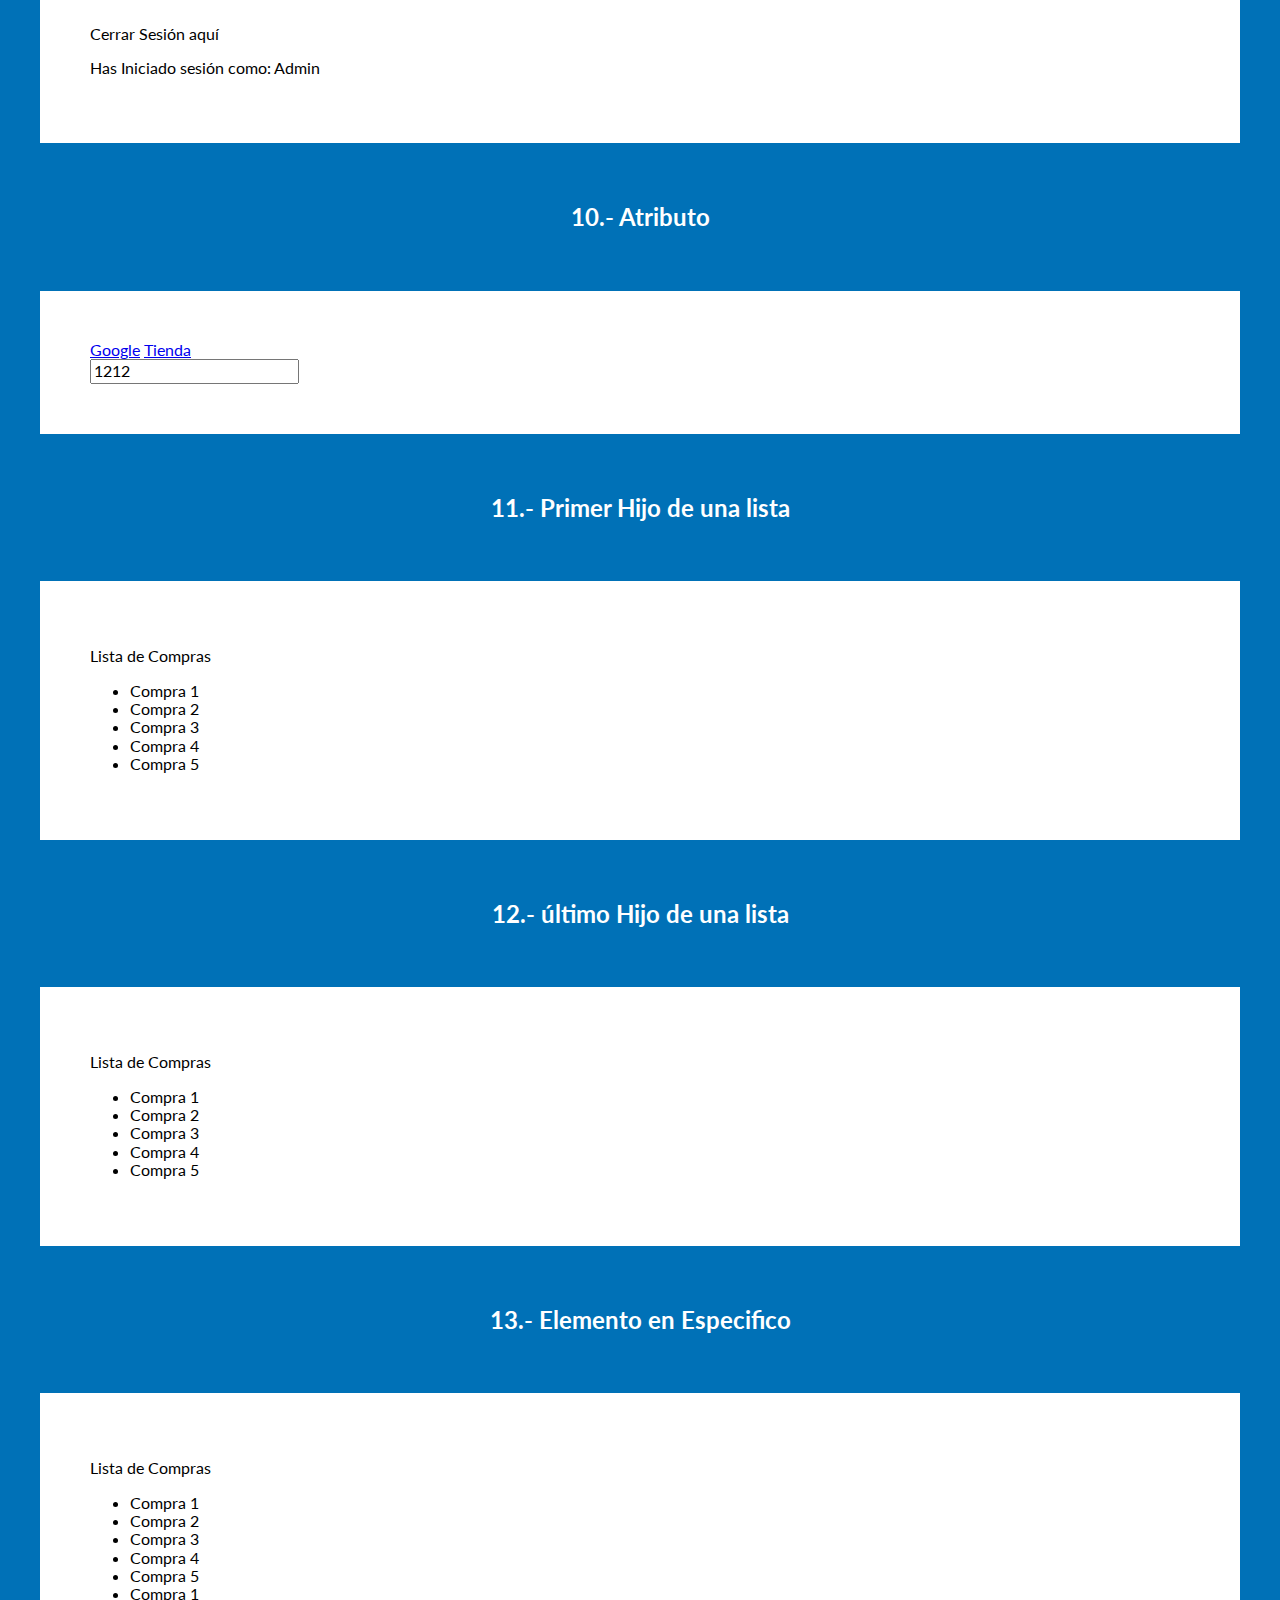
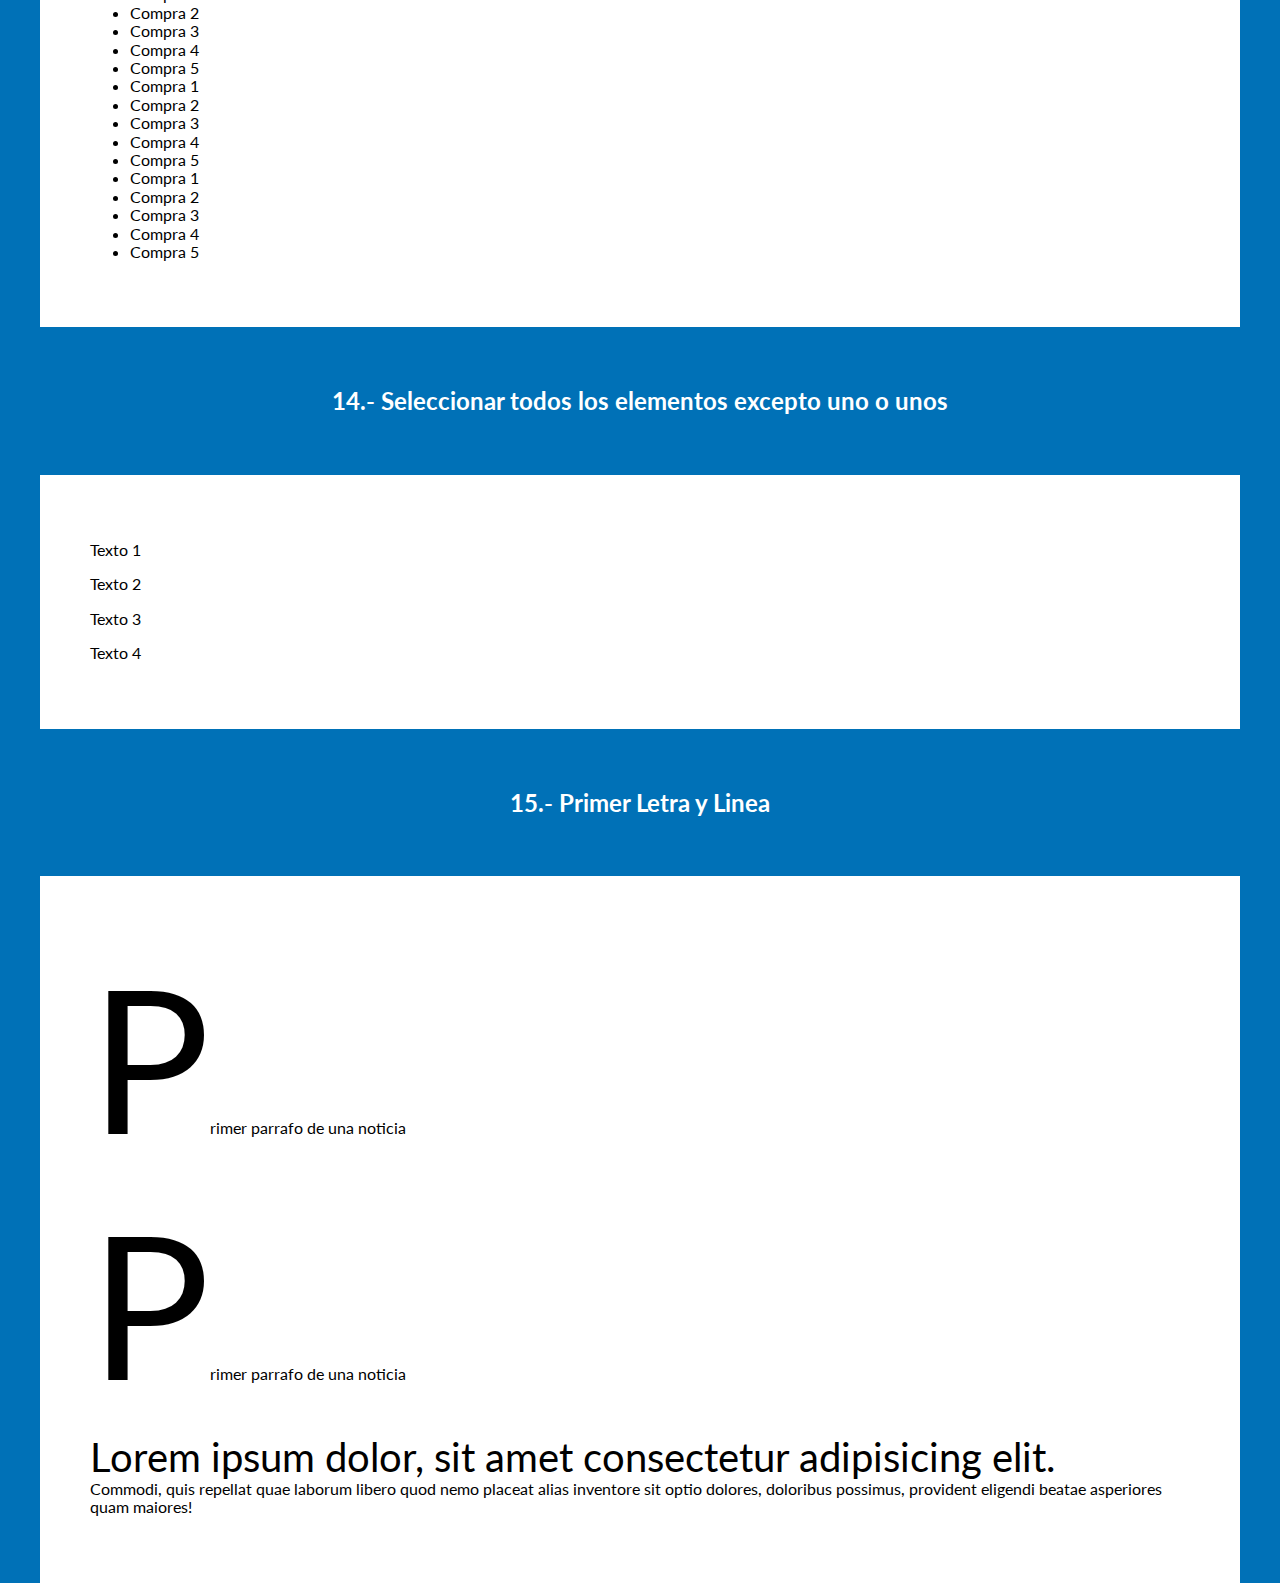
<file: selectores/index.html>
<!DOCTYPE html>
<html lang="en">
<head>
    <meta charset="UTF-8">
    <meta http-equiv="X-UA-Compatible" content="IE=edge">
    <meta name="viewport" content="width=device-width, initial-scale=1.0">
    <title>Selectores CSS</title>
    <link rel="preconnect" href="https://fonts.googleapis.com">
    <link rel="preconnect" href="https://fonts.gstatic.com" crossorigin>
    <link href="https://fonts.googleapis.com/css2?family=Lato:wght@900&display=swap" rel="stylesheet"> 
    <link rel="stylesheet" href="css/normalize.css">
    <link rel="stylesheet" href="css/style.css">
    <!-- <link rel="stylesheet" href="css/01.css"> -->
    <!-- <link rel="stylesheet" href="css/02.css"> -->
    <!-- <link rel="stylesheet" href="css/03.css"> -->
    <!-- <link rel="stylesheet" href="css/04.css"> -->
    <!-- <link rel="stylesheet" href="css/05.css"> -->
    <!-- <link rel="stylesheet" href="css/06.css"> -->
    <!-- <link rel="stylesheet" href="css/07.css"> -->
    <!-- <link rel="stylesheet" href="css/08.css"> -->
    <!-- <link rel="stylesheet" href="css/09.css"> -->
    <!-- <link rel="stylesheet" href="css/10.css"> -->
    <!-- <link rel="stylesheet" href="css/11.css"> -->
    <!-- <link rel="stylesheet" href="css/12.css"> -->
    <!-- <link rel="stylesheet" href="css/13.css"> -->
    <!-- <link rel="stylesheet" href="css/14.css"> -->
    <link rel="stylesheet" href="css/15.css">

</head>
<body>

    <div class="caja-curso">
        <h1>CSS La Guía Completa - Flexbox, CSS Grid, SASS +20 proyectos</h1>
        
    </div>

    <div class="contenedor">

        <h2>1.- Selector de Etiqueta</h2>

        <div class="codigo">
            <p>Primer Texto</p>
            <p>Segundo Texto</p>
            <p>3er Texto</p>
        </div>


        <h2>2.- Selector de Clase</h2>
        <div class="codigo">
            <p class="primer-parrafo">Primer Texto</p>
            <p>Segundo Texto</p>
            <p>3er Texto</p>
        </div>

        <h2>3.- Selector de 2 Clases</h2>

        <div class="codigo">
            <p class="texto azul">Primer Texto</p>
            <p class="texto azul mayusculas">Segundo Texto</p>
            <p class="texto">3er Texto</p>
        </div>

        <h2>4.- Selector de Clases Anidadas</h2>

        <div class="codigo">
            <header class="header">
                <div class="descripcion">Descripción sitio web</div>
            </header>
            <div class="descripcion">Segunda Descripción</div>
        </div>

        <h2>5.- Selector de ID</h2>

        <div class="codigo">
            <p id="encabezado" class="texto">Primer Texto</p>
            <p class="texto">Segundo Texto</p>
            <p class="texto">3er Texto</p>
        </div>


        <h2>6.- Selector de Etiqueta y Clase</h2>

        <div class="codigo">
            <p class="texto">Primer Texto</p>
            <p class="texto">Segundo Texto</p>
            <p class="texto">3er Texto</p>

            <div class="texto">
                Oferta Especial!
            </div>
        </div>

        <h2>7.- 2 Elementos </h2>

        <div class="codigo">
            <p class="texto">Primer Texto</p>
            <p class="texto">Segundo Texto</p>
            <p class="texto">3er Texto</p>

            <div class="oferta">
                Oferta Especial!
            </div>
        </div>

        <h2>8.- Primer Nivel de Hijos </h2>
        <div class="codigo">
            <div class="admin">
                <div>
                    <p>Has Iniciado sesión como: Admin</p>
                    <div>
                        <p>Cerrar Sesión aquí</p>
                    </div>
                </div>
            </div>
        </div>


        <h2>9.- Primer Elemento Después</h2>

        <div class="codigo">
            <div class="admin">
                <div>
                    <p>Cerrar Sesión aquí</p>
                </div>
                <p>Has Iniciado sesión como: Admin</p>
            </div>
        </div>


        <h2>10.- Atributo </h2>
        <div class="codigo">
            <nav>
                <a href="http://www.google.com">Google</a>
                <a href="tienda.html">Tienda</a>
            </nav>

            <input type="tel" id="telefono"  value="1212" />
        </div>


        <h2>11.- Primer Hijo de una lista</h2>

        <div class="codigo">
            <p>Lista de Compras</p>
            <ul>
                <li>Compra 1</li>
                <li>Compra 2</li>
                <li>Compra 3</li>
                <li>Compra 4</li>
                <li>Compra 5</li>
            </ul>
        </div>

        <h2>12.- último Hijo de una lista </h2>
        <div class="codigo">
            <p>Lista de Compras</p>
            <ul>
                <li>Compra 1</li>
                <li>Compra 2</li>
                <li>Compra 3</li>
                <li>Compra 4</li>
                <li>Compra 5</li>
            </ul>
        </div>



        <h2>13.- Elemento en Especifico </h2>
        <div class="codigo">
            <p>Lista de Compras</p>
            <ul>
                <li>Compra 1</li>
                <li>Compra 2</li>
                <li>Compra 3</li>
                <li>Compra 4</li>
                <li>Compra 5</li>
                <li>Compra 1</li>
                <li>Compra 2</li>
                <li>Compra 3</li>
                <li>Compra 4</li>
                <li>Compra 5</li>
                <li>Compra 1</li>
                <li>Compra 2</li>
                <li>Compra 3</li>
                <li>Compra 4</li>
                <li>Compra 5</li>
                <li>Compra 1</li>
                <li>Compra 2</li>
                <li>Compra 3</li>
                <li>Compra 4</li>
                <li>Compra 5</li>
            </ul>
        </div>

        <h2>14.- Seleccionar todos los elementos excepto uno o unos </h2>
        <div class="codigo">
            <div class="elementos">
                <p class="texto">Texto 1</p>
                <p class="heading">Texto 2</p>
                <p class="descripcion">Texto 3</p>
                <p class="oferta">Texto 4</p>
            </div>
        </div>

        <h2>15.- Primer Letra y Linea</h2>
        <div class="codigo">
                <p class="primer-letra"> Primer parrafo de una noticia</p>
                <p class="primer-letra"> Primer parrafo de una noticia</p>

                <p class="primer-linea">Lorem ipsum dolor, sit amet consectetur adipisicing elit. Commodi, quis repellat quae laborum libero quod nemo placeat alias inventore sit optio dolores, doloribus possimus, provident eligendi beatae asperiores quam maiores!</p>
        </div>

    </div>

</body>
</html>
</file>
<file: BEM-basicos/css/styles.css>
:root {
    --blanco: #FFF;
    --negro: #111111;
    --gris: #343a40;

    --azul: #0071b7;
    --blanco: #FFF;
    --naranja: #ff4f1e;
    --fuentePrincipal: 'Raleway', sans-serif;
}
html {

    background-color: var(--azul);
    font-size: 62.5%;
    box-sizing: border-box;
}
*, *:before, *:after {
    box-sizing: inherit;
}

/** Globales **/
body {
    font-family: var(--fuentePrincipal);
    font-size: 1.6rem;
}
h1, h2, h3 {
    font-weight: 900;
    margin: 2rem 0;
}
h1 {
    font-size: 4.8rem;
    text-align: center;
    color: var(--blanco);
}
h2 {
    font-size: 5.8rem;
}
p {
    line-height: 1.8;
}
a {
    text-decoration: none;
}
img {
    max-width: 100%;
}
.contenedor {
    max-width: 120rem;
    margin-inline: auto;
    width: 90%;
}


.caja-curso {
    background-color: var(--naranja);
    text-align: center;
    color: var(--blanco);
    padding: 5rem;

}
.caja-curso h1 {
    margin: 0;
}
.caja-curso p {
    font-size: 2.4rem;
}
.caja-curso a {
    font-size: 2.4rem;
    padding: 2rem;
    display: inline-block;
    text-decoration: none;
    color: var(--blanco);
    padding: 0;
}

.productos {
    margin-top: 5rem;
}

.productos__heading {
    color: var(--blanco);
    text-align: center;
    padding: 3rem 0;
}

@media(min-width: 768px){ 
    .productos__grid{
        display: grid;
        grid-template-columns: repeat(3,1fr);
        gap: 2rem;
    }
}

.producto {
    background-color: var(--blanco);
    margin-bottom: 1rem;
}

@media(min-width: 768px){ 
    .producto {
        margin-bottom: 0;
    }
}

.producto:last-of-type {
    margin-bottom: 0;
}

.producto__contenido {
    padding: 2rem;
}

.producto__nombre {
    font-size: 4rem;
}

.product__descripcion {
    color: #8b88b8;
    margin: 0;
}

.producto__precios {
    display: flex;
    justify-content: space-between;
}

.producto__precio {
    font-size: 4rem;
    color: green;
    font-weight: 900;
    margin: 0;
}

/* modificador bloque__elemento--modificador */
.producto__precio--oferta {
    color: red;
    text-decoration: line-through;
}

.producto__boton {
    all: unset;
    background-color: var(--azul);
    width: 100%;
    padding: 1rem 0;
    text-align: center;
    color: var(--blanco);
    cursor: pointer;
}

.producto__boton:hover {
    background-color: #014570;
}
</file>
<file: cssgrid-basicos/css/style.css>
:root {
    --azul: #0071b7;
    --blanco: #FFF;
    --naranja: #ff4f1e;
}
html {
    font-size: 62.5%; /** 1REM = 10pX **/
}

body {
    background-color: var(--azul);
    font-family:  'Lato', sans-serif;
    font-size: 1.6rem;
}

.caja-curso {
    background-color: var(--naranja);
    text-align: center;
    color: var(--blanco);
    padding: 5rem;

}
.caja-curso h1 {
    margin: 0;
}
.caja-curso p {
    font-size: 2.4rem;
}
.caja-curso a {
    font-size: 2.4rem;
    padding: 2rem;
    display: inline-block;
    text-decoration: none;
    color: var(--blanco);
    padding: 0;
}


h1, h2 {
    color: var(--blanco);
    text-align: center;
    margin: 5rem 0;
}

.contenedor {
    max-width: 120rem;
    margin: 0 auto;
}
.box {
    background-color: var(--naranja);
    color: var(--blanco);
    padding: 5rem;
    display: flex;
    justify-content: center;
    align-items: center;
    font-size: 4rem;
    margin-bottom: 2rem;
}

/*  1  */

.grid-1 {
    display: grid;    
}

/*  2  */

.grid-2 {
    display: grid;
    grid-template-columns: repeat(3, 300px);
}
.grid-2 .box:nth-child(2){
    /* grid-column-start: 1;
    grid-column-end: 2; */

    grid-column: 1 / 2;
}

/*  3  */

.grid-3 {
    display: grid;
    grid-template-rows: repeat(6, 300px);
}

.grid-3 .box:nth-child(2) {
    /* grid-row-start: 1;
    grid-row-end: 2; */

    grid-row: 1 / 2;
}

/*  4  */

.grid-4 {
    display: grid;
    grid-template-rows: repeat(3, 300px);
    grid-template-columns: repeat(3, 300px);
}

.grid-4 .box:nth-child(2){
    background-color: #6db2dd;
    /* grid-column-start: 3;
    grid-column-end: 4;*/ 
    grid-column: 2 / 4;
    grid-row:  1 / span 2;
    /* grid-row: 2 /3; */
}


/*  5  */

.grid-5 {
    display: grid;
    /* grid-template-rows: repeat(3, 300px);
    grid-template-columns: repeat(3, 300px); */
    grid: repeat(2, 300px) / repeat(3, 300px);
}

/*  6  */

.grid-6 {
    display: grid;
    grid: repeat(2, 300px) / repeat(3, 300px);
    /* grid-auto-flow: column; */
    /* grid-auto-flow: row; */
    grid-auto-flow: dense;
    /* grid-auto-flow: row dense; */
}

.grid-6 .box:nth-child(2){
    grid-column: 1 / 2;
}

/*  7  */

.grid-7 {
    display: grid;
    height: 500px; 
    /* grid-template-columns: repeat(4, 200px); */
    /* grid-template-columns: repeat(3, 1fr); */
    /* grid-template-columns: 2fr repeat(2, 1fr); */
    grid: repeat(2, 1fr) / repeat(3, 1fr);
}

/*  8  */

.grid-8 {
    display: grid;
    grid: repeat(2, 20rem) / repeat(3, 1fr);
    /* column-gap: 4rem;
    row-gap: 4rem; */
    /* gap: 4rem 1rem; */
    gap: 4rem;
}

.grid-8 .box{
    margin: 0;
}

/*  9  */

.grid-9 {
    display: grid;
    height: 120rem;
    grid-template-areas:"header header header"
                        "nav nav nav"
                        "contenido contenido sidebar"
                        "footer footer footer"
    ;

    grid-template-columns: repeat(3, 1fr);
    grid-template-rows: 2.5fr 1fr 6fr 2.5fr;
    gap: 4rem;
}

.grid-9 .box{
    margin: 0;
}

.grid-9 .box:nth-child(1){
    grid-area: header;
}

.grid-9 .box:nth-child(2){
    grid-area: nav;
}

.grid-9 .box:nth-child(3){
    grid-area: contenido;
}

.grid-9 .box:nth-child(4){
    grid-area: sidebar;
}

.grid-9 .box:nth-child(5){
    grid-area: footer;
}

/*  10  */

.grid-10 {
    display: grid;
    height: 120rem;
    grid-template:"header header header" 2.5fr
                        "nav nav nav" 1fr
                        "contenido contenido sidebar"6fr
                        "footer footer footer"2.5fr / 1fr 1fr 1fr
    ;
    /* grid-template-columns: repeat(3, 1fr); */
    /* grid-template-rows: 2.5fr 1fr 6fr 2.5fr; */
    gap: 4rem;
}

.grid-10 .box{
    margin: 0;
}

.grid-10 .box:nth-child(1){
    grid-area: header;
}

.grid-10 .box:nth-child(2){
    grid-area: nav;
}

.grid-10 .box:nth-child(3){
    grid-area: contenido;
}

.grid-10 .box:nth-child(4){
    grid-area: sidebar;
}

.grid-10 .box:nth-child(5){
    grid-area: footer;
}


/*  11  */

.grid-11 {
    display: grid;
    grid-template-columns: repeat(6, 1fr);
    height: 300px;
    align-content: center;
}

/*  12  */

.grid-12 {
    display: grid;
    grid-template-columns: repeat(auto-fill, 300px);
    grid-template-columns: repeat(auto-fit, 300px);

    grid-template-columns: repeat(auto-fit, minmax(300px, 1fr));
}
</file>
<file: flexbox-basicos/css/style.css>
:root {
    --azul: #0071b7;
    --blanco: #FFF;
    --naranja: #ff4f1e;
}
html {
    font-size: 62.5%; /** 1REM = 10pX **/
    box-sizing: border-box;
}
*, *:before, *:after {
    box-sizing: inherit;
}

body {
    background-color: var(--azul);
    font-family:  'Lato', sans-serif;
    font-size: 1.6rem;
}

h1, h2 {
    color: var(--blanco);
    text-align: center;
    margin: 5rem 0;
    padding: 1rem;
}
.caja-curso {
    background-color: var(--naranja);
    text-align: center;
    color: var(--blanco);
    padding: 5rem;
}
.caja-curso h1 {
    margin: 0;
}
.caja-curso p {
    font-size: 2.4rem;
}
.caja-curso a {
    font-size: 2.4rem;
    padding: 2rem;
    display: inline-block;
    text-decoration: none;
    color: var(--blanco);
    padding: 0;
}

.contenedor {
    max-width: 120rem;
    margin: 0 auto;
}
.box {
    background-color: var(--naranja);
    color: var(--blanco);
    padding: 5rem;
    display: flex;
    justify-content: center;
    align-items: center;
    font-size: 4rem;
    border: 1rem solid #bb2b03;
}

.contenedor > div {
    background-color: var(--blanco);
    padding: 5rem;
}


/* 1 */

.d-flex {
    display: flex;
}

/*  2 */

.d-flex-2 {
    display: flex;
}

/*  3  */

.d-flex-3 {
    display: flex;
    /* justify-content: flex-start; */
    /* justify-content: start; */
    /* justify-content: flex-end; */
    /* justify-content: center; */
    /* justify-content: space-between; */
    /* justify-content: space-around; */
    justify-content: space-evenly;
}

/*  4  */

.d-flex-4 {
    display: flex;
    flex-direction: column;
    height: 1000px;
    /* justify-content: start; */
    /* justify-content: flex-end; */
    /* justify-content: center; */
    /* justify-content: space-around; */
    /* justify-content: space-between; */
    justify-content: space-evenly;
}

/*  5  */

.d-flex-5 {
    display: flex;
    height: 700px;
    /* align-items: flex-start; */
    /* align-items: stretch; DEFAULT*/
    /* align-items: center; */
    align-items: flex-end;
}

/*  6  */

.d-flex-6 {
    display: flex;
    flex-direction: column;
    height: 800px;
    /* align-items: flex-start; */
    /* align-items: center; */
    /* align-items: flex-end; */
    align-items: stretch;
}

/*  7  */

.d-flex-7 {
    display: flex;
    height: 800px;
    
    /* flex-direction: row; */
    
    /* justify-content: flex-start; */
    /* justify-content: center; */
    /* justify-content: flex-end; */
    /* justify-content: flex-start; */
    /* justify-content: flex-end; */
    /* justify-content: center; */

    /* align-items: flex-end; */
    /* align-items: flex-end; */
    /* align-items: flex-start; */
    /* align-items: flex-start; */
    /* align-items: center; */
    /* align-items: center; */

    flex-direction: column;

    /* justify-content: flex-end; */
    /* justify-content: center; */
    justify-content: flex-start;

    /* align-items: flex-start; */
    /* align-items: center; */
    align-items: flex-end;
}

/*  8  */

.d-flex-8 {
    display: flex;
}
.d-flex-8 .box {
    /* flex-basis: 33.3%; */
    flex-basis: 200px;
}

/*  9  */

.d-flex-9{
    display: flex;
    /* gap: 2rem; */
    justify-content: space-between;

}

/* .d-flex-9 .box {
    flex-basis: 33.3%; 
    flex-basis: calc(33.3% - 1rem);
} */

.d-flex-9 .box:nth-child(1){
    flex-basis: calc(50% - 1rem);
}

.d-flex-9 .box:nth-child(2),
.d-flex-9 .box:nth-child(3) {
    flex-basis: calc(25% - 1rem);
}

/* 
.d-flex-9 .box:nth-child(3){
    flex-basis: calc(50% - 1rem);
} */

/*  10  */

.d-flex-10 {
    display: flex;
    flex-wrap: wrap;
    /* flex-wrap: wrap-reverse; */
}

.d-flex-10 .box {
    flex-basis: 33.3%;
}

/*  11  */
/* factor de crecimiento pregunta para trabajo*/

.d-flex-11 {
    display: flex;
    /* height: 500px; */
}

/*
.d-flex-11 .box {
    flex-grow: 1; /* Factor de crecimiento
}*/

.d-flex-11 .box:nth-child(1){
    flex-grow: 2;    
}

.d-flex-11 .box:nth-child(2){
    flex-grow: 1;    
}

.d-flex-11 .box:nth-child(3){
    flex-grow: 1;    
}

/*  12  */

.d-flex-12 {
    display: flex;
}

.d-flex-12 .box{
    flex-grow: 1;
    flex-basis: 300px;
    /* flex-shrink: 1;  valor inicial 1 */
}

.d-flex-12 .box:nth-child(3){
    flex-shrink: 2;
}

/*  13 */
.d-flex-13 {
    display: flex;
}

.d-flex-13 .box {
    /* flex-basis: 33.3%;
    flex-grow: 1;
    flex-shrink: 0; */

    flex: 1 0 33.3%;
}
</file>
<file: selectores/css/style.css>
:root {
    --azul: #0071b7;
    --blanco: #FFF;
    --naranja: #ff4f1e;
}
html {
    font-size: 62.5%; /** 1REM = 10pX **/
    box-sizing: border-box;
}
*, *:before, *:after {
    box-sizing: inherit;
}
  
body {
    background-color: var(--azul);
    font-family:  'Lato', sans-serif;
    font-size: 1.6rem;
}

h1, h2 {
    color: var(--blanco);
    text-align: center;
    margin: 5rem 0;
    padding: 1rem;
}
.caja-curso {
    background-color: var(--naranja);
    text-align: center;
    color: var(--blanco);
    padding: 5rem;

}
.caja-curso h1 {
    margin: 0;
}
.caja-curso p {
    font-size: 2.4rem;
}
.caja-curso a {
    font-size: 2.4rem;
    padding: 2rem;
    display: inline-block;
    text-decoration: none;
    color: var(--blanco);
    padding: 0;
}
.contenedor {
    max-width: 120rem;
    margin: 0 auto;
}
.box {
    background-color: var(--naranja);
    color: var(--blanco);
    padding: 5rem;
    display: flex;
    justify-content: center;
    align-items: center;
    font-size: 4rem;
    border: 1rem solid #bb2b03;
}

.codigo {
    background-color: var(--blanco);
    padding: 5rem;
}
</file>
<file: selectores/css/01.css>
p {
    font-size: 2rem;
    color: red;
}
</file>
<file: selectores/css/02.css>
.primer-parrafo{
    font-size: 4rem;
    color: red;
}
</file>
<file: selectores/css/03.css>
.texto{
    background-color: red;
}

.azul{
    color: blue;
}

.mayusculas{
    text-transform: uppercase;
}

.texto.mayusculas{
    font-size: 10rem;
}

.texto.azul{
    text-align: right;
}
</file>
<file: selectores/css/04.css>
.header .descripcion{
    color: blue;
}

.descripcion{
    color: red;
}
</file>
<file: selectores/css/05.css>
#encabezado{
    text-transform: uppercase;
    color: red;
}
.texto{
    color: blue;
}

/* no se recomienda usar el id por solo se pone uno por css su especificadad es mas alta */
</file>
<file: selectores/css/06.css>
div.texto{
    background-color: yellow;
}

.texto{
    background-color: red;
}
</file>
<file: selectores/css/07.css>
.texto{
    border: 3px solid yellow;
    padding: 2rem;
}

.oferta{
    border: 3px solid yellow;
    padding: 2rem;
}

/* esto y lo de arriba es lo mismo poero mas simplificado */

.texto, 
.oferta {
    border: 3px solid yellow;
    padding: 2rem;
}
</file>
<file: selectores/css/08.css>
.admin > div{
    border: 2px solid red;
}
</file>
<file: selectores/css/09.css>
.admin  div + p {
    background-color: red;
}
</file>
<file: selectores/css/10.css>
a[href$=".com"] {
    color: red;
}

input[type="tel"]{
    border: 5px solid red;
}
</file>
<file: selectores/css/11.css>
ul li:first-child {
    border: 2px solid red;
}

ul li:first-of-type {
    border: 2px solid red;
}
</file>
<file: selectores/css/12.css>
ul li:last-child {
    border: 2px solid red;
}
</file>
<file: selectores/css/13.css>
/* ul li:nth-child(2){
    border: 2px solid red;
}

ul li:nth-child(4){
    border: 2px solid red;
} */

/* ul li:nth-child(2n + 1){
    border: 2px solid red;
} */


/* ul li:nth-child(odd){
    border: 2px solid red;
} */

/* ul li:nth-child(even){
    border: 2px solid red;
} */


/* ul li:nth-child(4n + 1){
    border: 2px solid red;
} */

ul li:nth-child(4n + 4){
    border: 2px solid red;
}

/* 4(0) + 4 = 4
4(1) + 4 = 8
4(2) + 4 = 12
4(3) + 4 = 16
4(4) + 4 = 20 */
</file>
<file: selectores/css/14.css>
/* .heading,
.descripcion,
.oferta {
    color: red;
} */

p:not(.texto):not(.oferta) {
    color: red;
}
</file>
<file: selectores/css/15.css>
.primer-letra::first-letter {
    font-size: 20rem;
}

.primer-linea::first-line{
    font-size: 4rem;
}
</file>
